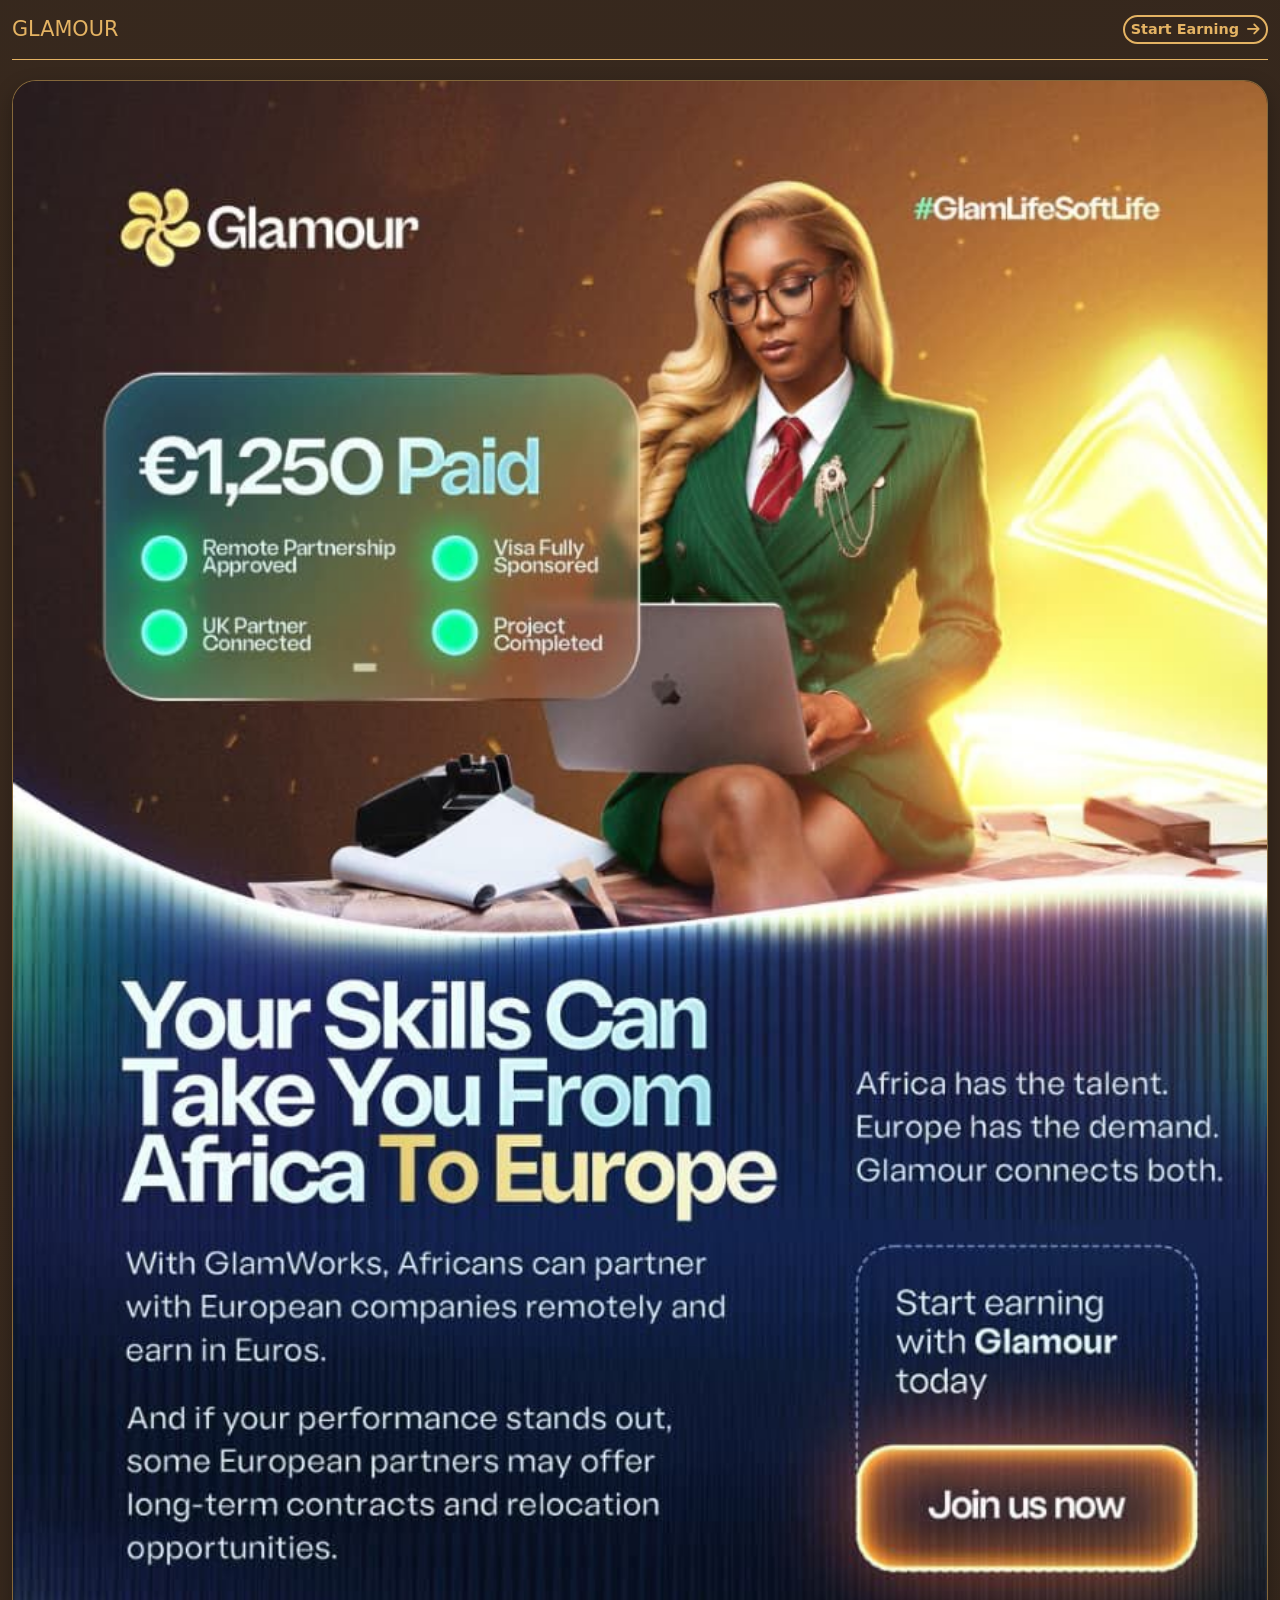
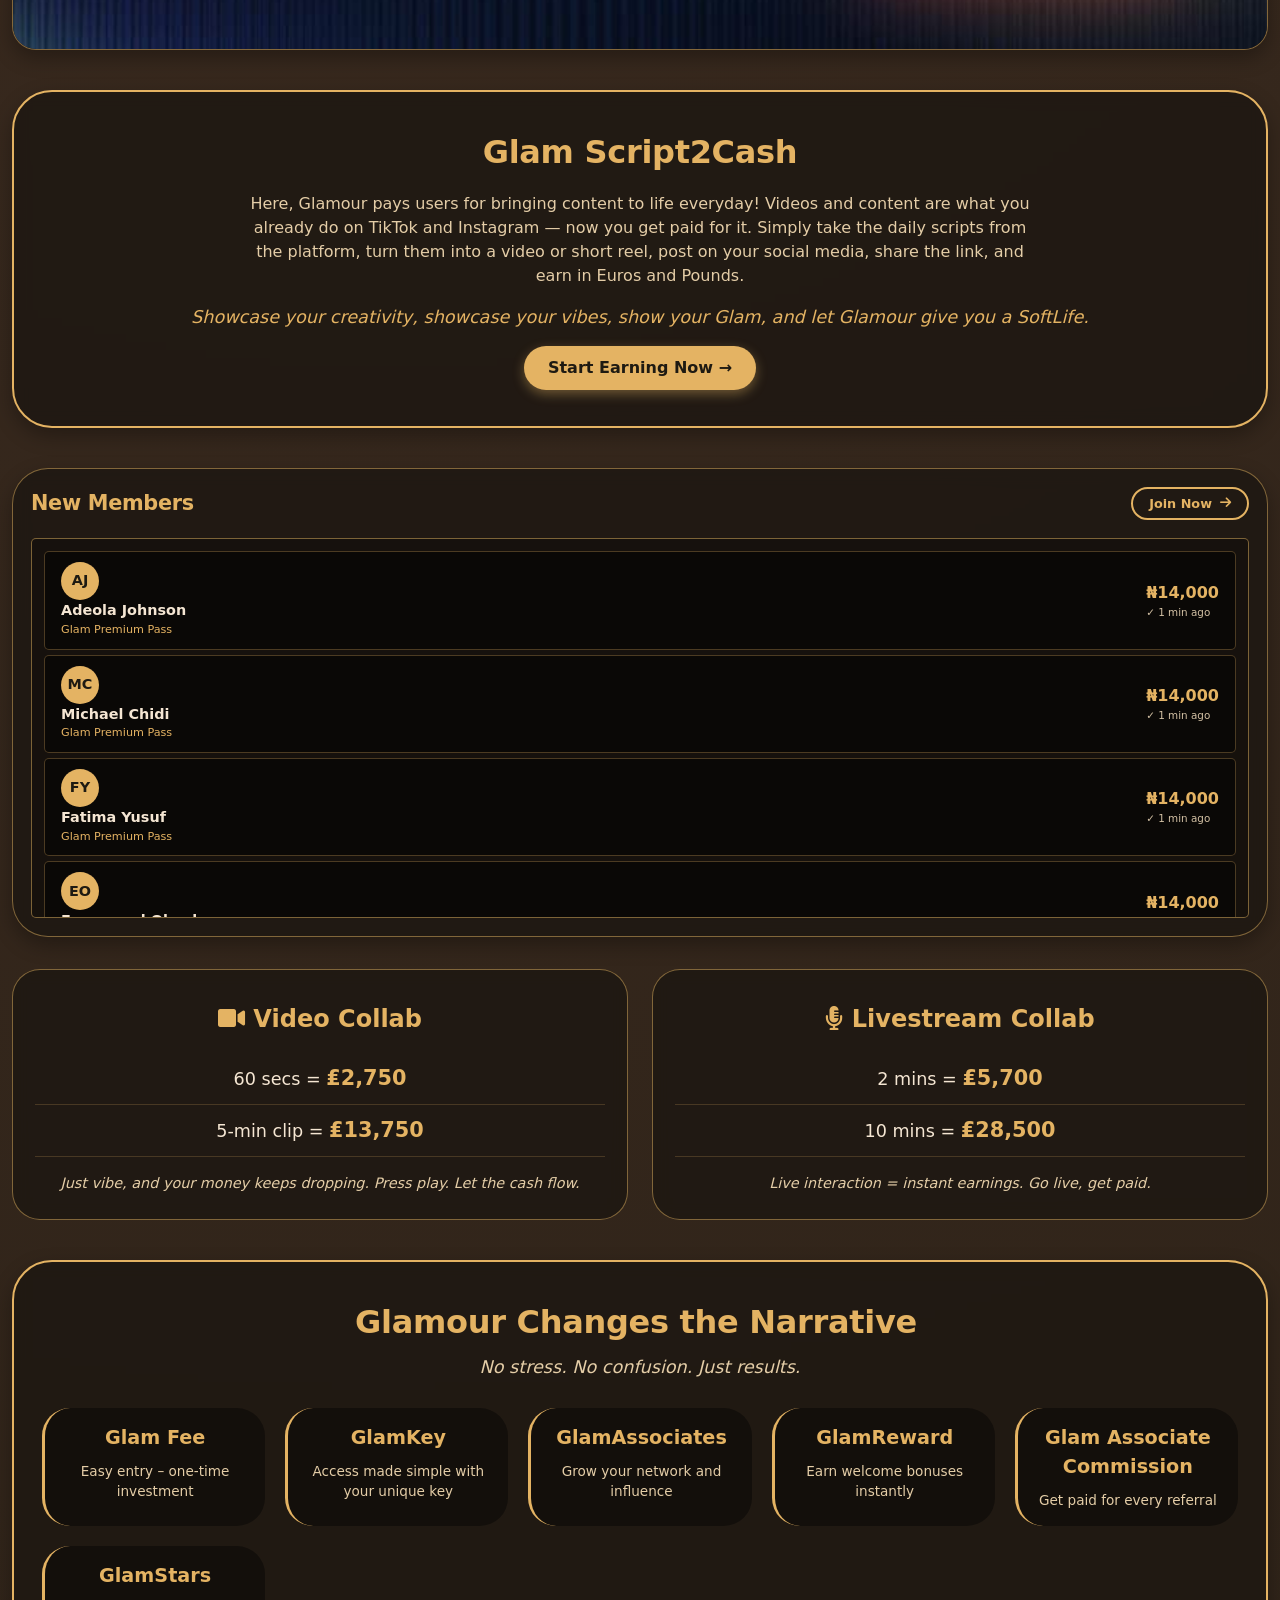
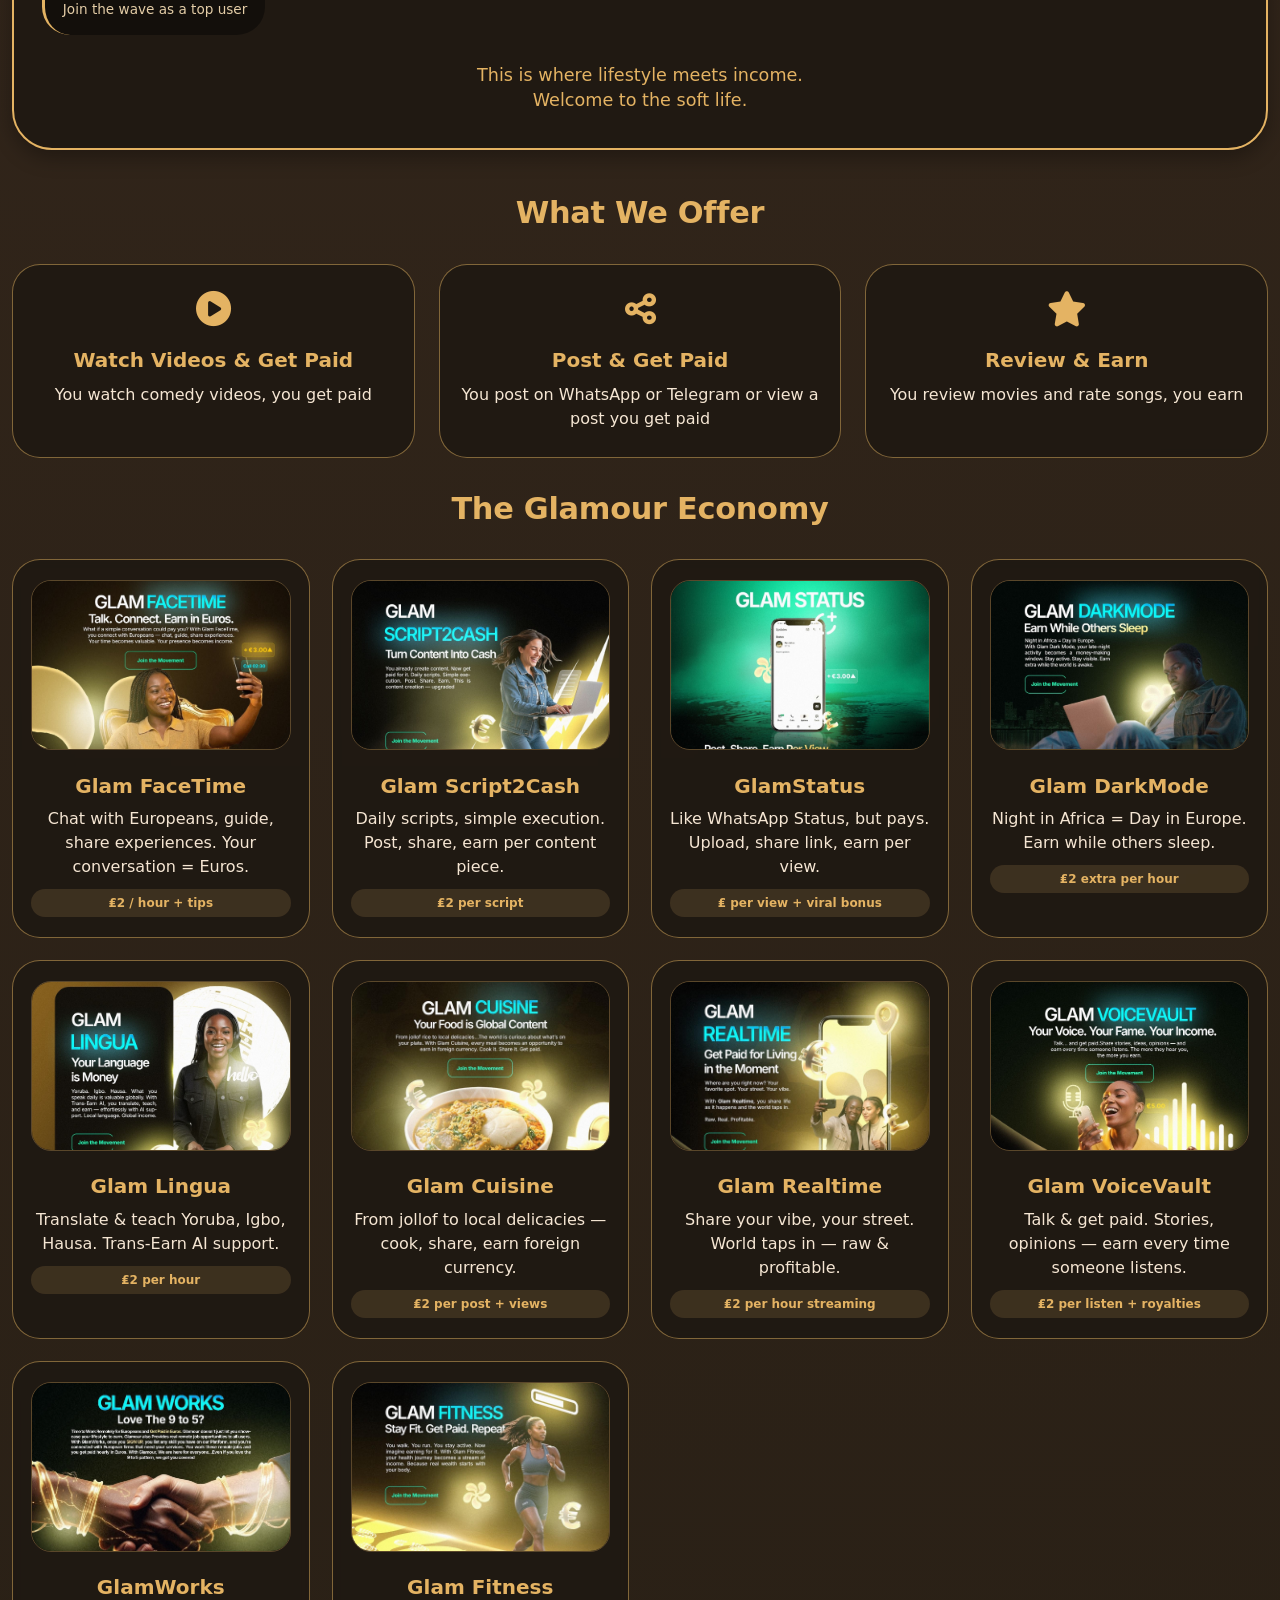
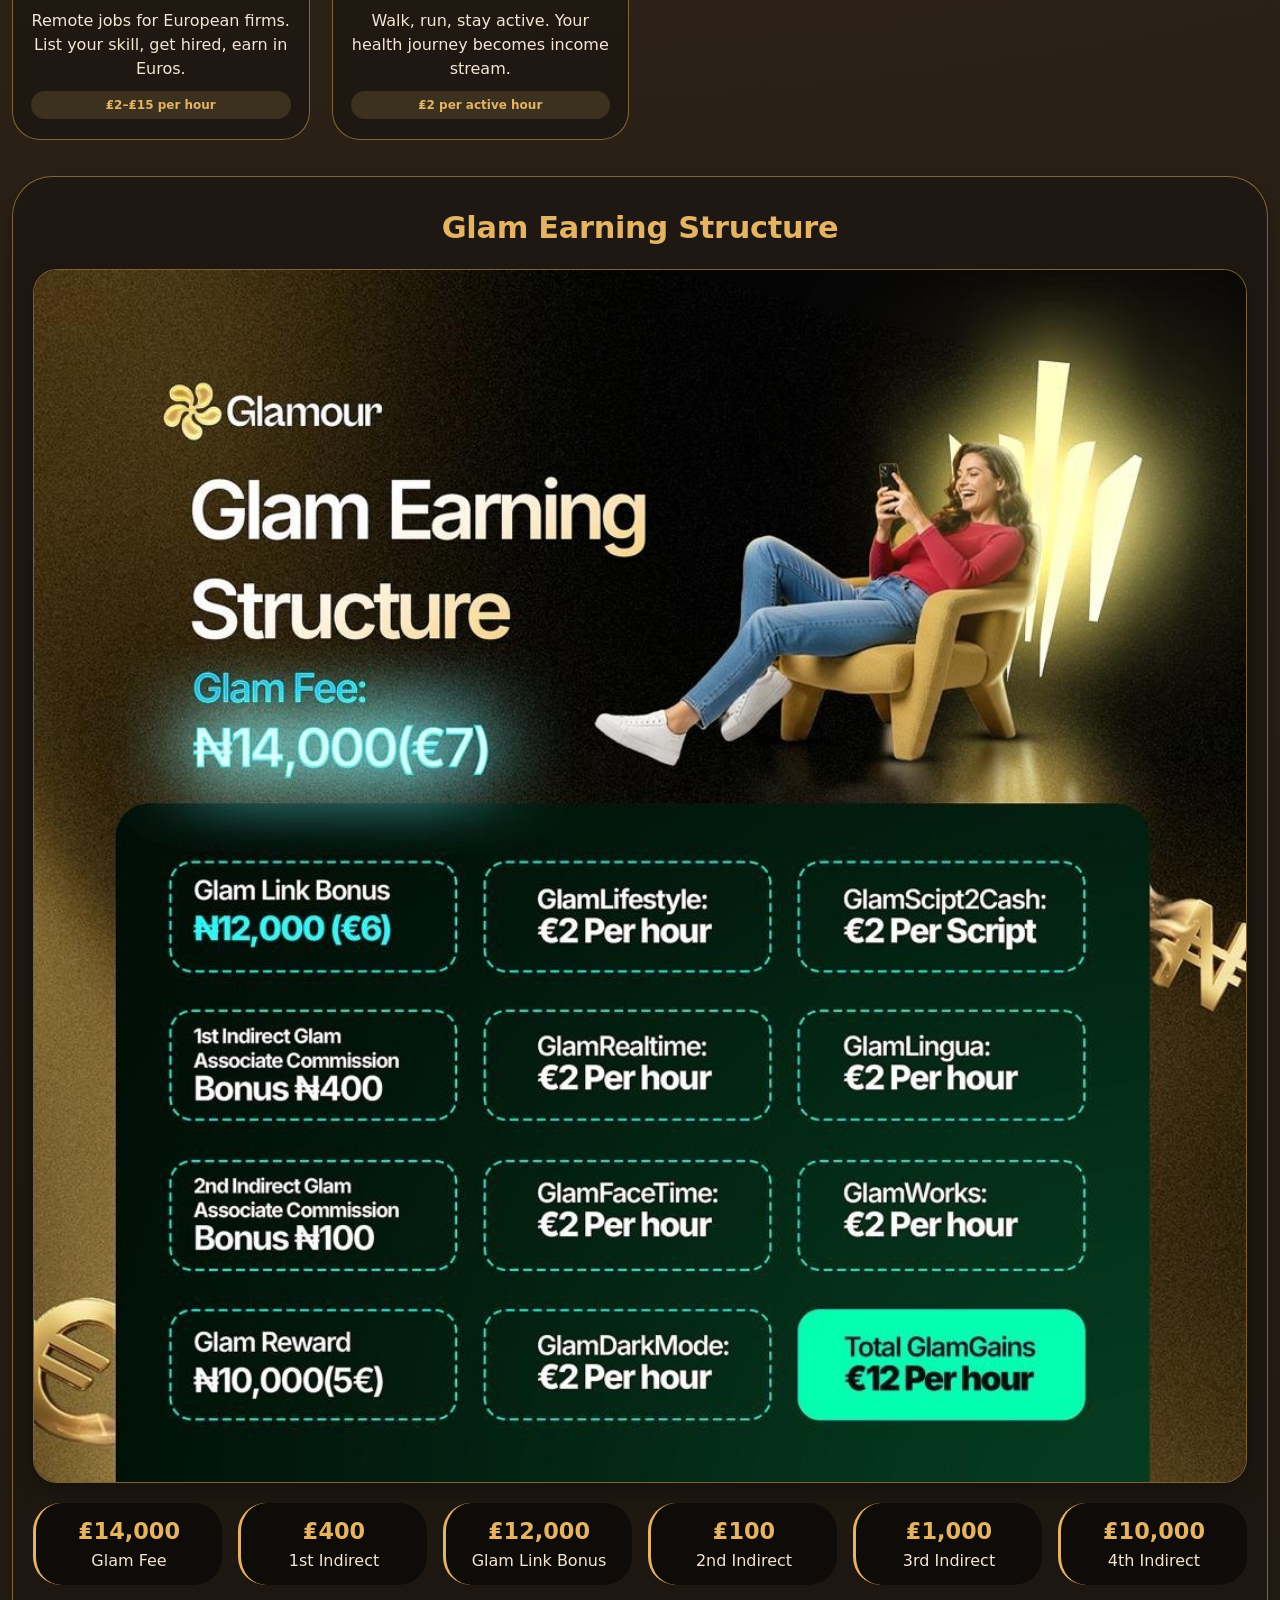
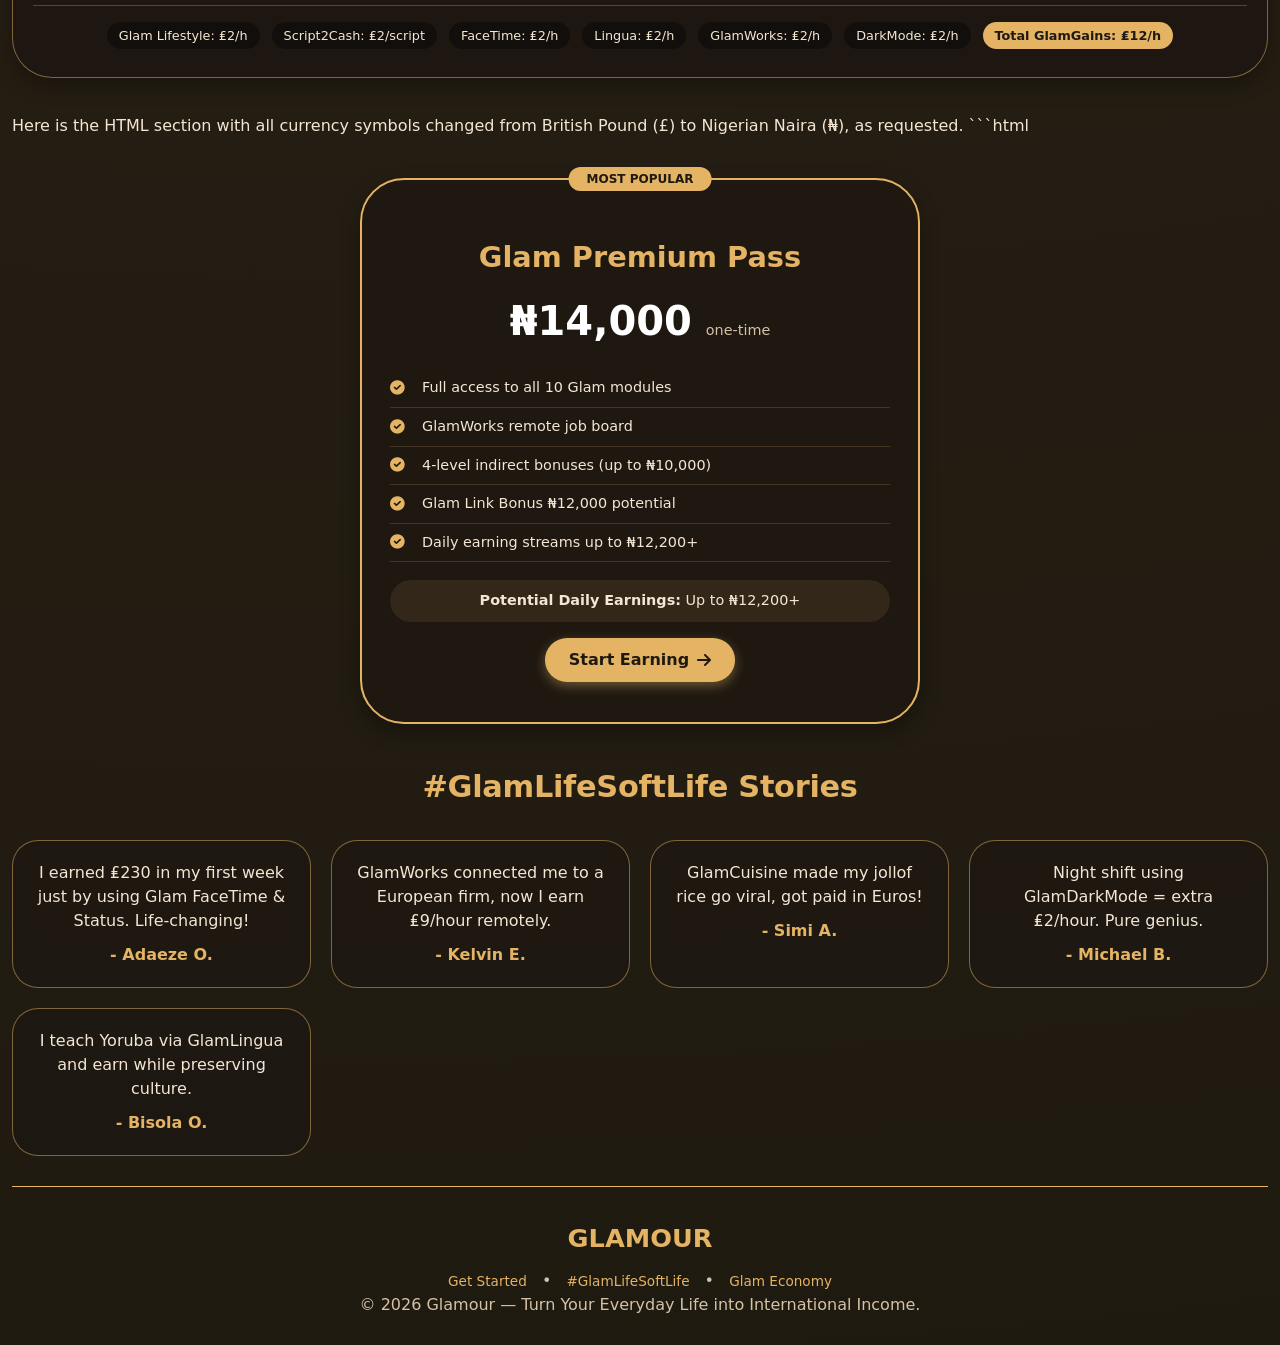
<file: index.html>
<!DOCTYPE html>
<html lang="en">

<head>
    <meta charset="UTF-8">
    <meta name="viewport" content="width=device-width, initial-scale=1.0, viewport-fit=cover">
    <title>Glamour • Turn Your Life into Global Income</title>
    <link rel="stylesheet" href="https://cdnjs.cloudflare.com/ajax/libs/font-awesome/6.0.0-beta3/css/all.min.css">
    <link rel="stylesheet" href="style.css">
    <link rel="shortcut icon" href="logo.jpeg" type="image/x-icon">
</head>

<body>

    <div class="container">
        <!-- ========== NAVBAR ========== -->
        <nav>
            <div class="nav-logo">GLAMOUR</div>
            <a href="form.html" class="nav-btn">Start Earning <i class="fas fa-arrow-right"></i></a>
        </nav>

        <!-- ========== MAIN VISUAL ========== -->
        <div class="image-container fade-in">
            <img src="photo_5857239750341758421_y.jpg" alt="Welcome to Glamour Economy">
        </div>

        <!-- ========== SCRIPT2CASH HIGHLIGHT ========== -->
        <section class="script-spotlight fade-in">
            <div class="spotlight-card">
                <h2>Glam Script2Cash</h2>
                <p class="spotlight-desc">
                    Here, Glamour pays users for bringing content to life everyday! Videos and content are what you
                    already do on TikTok and Instagram — now you get paid for it.
                    Simply take the daily scripts from the platform, turn them into a video or short reel, post on your
                    social media, share the link, and earn in Euros and Pounds.
                </p>
                <p class="spotlight-tagline">Showcase your creativity, showcase your vibes, show your Glam, and let
                    Glamour give you a SoftLife.</p>
                <a href="form.html" class="btn btn-gold">Start Earning Now →</a>
            </div>
        </section>

        <!-- ========== LIVE REGISTRATIONS (SCROLLING) ========== -->
        <section class="registrations-section fade-in">
            <div class="registrations-header">
                <h2>New Members</h2>
                <a href="form.html" class="nav-btn small">Join Now <i class="fas fa-arrow-right"></i></a>
            </div>
            <div class="registrations-container">
                <div class="marquee-wrapper">
                    <div id="registrationNotification" class="registration-marquee"></div>
                </div>
            </div>
        </section>

        <!-- ========== COLLAB SECTIONS ========== -->
        <section class="collab-section fade-in">
            <div class="collab-grid">
                <div class="collab-card">
                    <h3><i class="fas fa-video"></i> Video Collab</h3>
                    <div class="collab-item">60 secs = <span>₤2,750</span></div>
                    <div class="collab-item">5-min clip = <span>₤13,750</span></div>
                    <div class="collab-tagline">Just vibe, and your money keeps dropping. Press play. Let the cash flow.
                    </div>
                </div>
                <div class="collab-card">
                    <h3><i class="fas fa-microphone-alt"></i> Livestream Collab</h3>
                    <div class="collab-item">2 mins = <span>₤5,700</span></div>
                    <div class="collab-item">10 mins = <span>₤28,500</span></div>
                    <div class="collab-tagline">Live interaction = instant earnings. Go live, get paid.</div>
                </div>
            </div>
        </section>

        <!-- ========== NARRATIVE SECTION ========== -->
        <section class="narrative-section fade-in">
            <div class="narrative-card">
                <h2>Glamour Changes the Narrative <i class="fas fa-sparkle"></i></h2>
                <p class="narrative-sub">No stress. No confusion. Just results.</p>
                <div class="narrative-grid">
                    <div class="narrative-item"><span>Glam Fee</span>
                        <p>Easy entry – one-time investment</p>
                    </div>
                    <div class="narrative-item"><span>GlamKey</span>
                        <p>Access made simple with your unique key</p>
                    </div>
                    <div class="narrative-item"><span>GlamAssociates</span>
                        <p>Grow your network and influence</p>
                    </div>
                    <div class="narrative-item"><span>GlamReward</span>
                        <p>Earn welcome bonuses instantly</p>
                    </div>
                    <div class="narrative-item"><span>Glam Associate Commission</span>
                        <p>Get paid for every referral</p>
                    </div>
                    <div class="narrative-item"><span>GlamStars</span>
                        <p>Join the wave as a top user</p>
                    </div>
                </div>
                <p class="narrative-tagline">This is where lifestyle meets income.<br>Welcome to the soft life.</p>
            </div>
        </section>

        <!-- ========== WHAT WE OFFER ========== -->
        <section class="fade-in">
            <h2 class="section-title">What We Offer</h2>
            <div class="offer-grid">
                <div class="offer-card">
                    <i class="fas fa-play-circle"></i>
                    <h3>Watch Videos & Get Paid</h3>
                    <p>You watch comedy videos, you get paid</p>
                </div>
                <div class="offer-card">
                    <i class="fas fa-share-alt"></i>
                    <h3>Post & Get Paid</h3>
                    <p>You post on WhatsApp or Telegram or view a post you get paid</p>
                </div>
                <div class="offer-card">
                    <i class="fas fa-star"></i>
                    <h3>Review & Earn</h3>
                    <p>You review movies and rate songs, you earn</p>
                </div>
            </div>
        </section>

        <!-- ========== THE GLAMOUR ECONOMY (10 CARDS) ========== -->
        <section class="fade-in">
            <h2 class="section-title">The Glamour Economy</h2>
            <div class="services-grid">
                <div class="glam-card"><img src="photo_5936030221012242859_y.jpg" alt="Glam FaceTime" class="card-img">
                    <h3>Glam FaceTime</h3>
                    <p>Chat with Europeans, guide, share experiences. Your conversation = Euros.</p>
                    <div class="earn-badge">₤2 / hour + tips</div>
                </div>
                <div class="glam-card"><img src="photo_5936030221012242858_y.jpg" alt="Script2Cash" class="card-img">
                    <h3>Glam Script2Cash</h3>
                    <p>Daily scripts, simple execution. Post, share, earn per content piece.</p>
                    <div class="earn-badge">₤2 per script</div>
                </div>
                <div class="glam-card"><img src="photo_5936030221012242869_y.jpg" alt="GlamStatus" class="card-img">
                    <h3>GlamStatus</h3>
                    <p>Like WhatsApp Status, but pays. Upload, share link, earn per view.</p>
                    <div class="earn-badge">₤ per view + viral bonus</div>
                </div>
                <div class="glam-card"><img src="photo_5936030221012242867_y.jpg" alt="Glam DarkMode" class="card-img">
                    <h3>Glam DarkMode</h3>
                    <p>Night in Africa = Day in Europe. Earn while others sleep.</p>
                    <div class="earn-badge">₤2 extra per hour</div>
                </div>
                <div class="glam-card"><img src="photo_5936030221012242866_y.jpg" alt="Glam Lingua" class="card-img">
                    <h3>Glam Lingua</h3>
                    <p>Translate & teach Yoruba, Igbo, Hausa. Trans-Earn AI support.</p>
                    <div class="earn-badge">₤2 per hour</div>
                </div>
                <div class="glam-card"><img src="photo_5936030221012242865_y.jpg" alt="Glam Cuisine" class="card-img">
                    <h3>Glam Cuisine</h3>
                    <p>From jollof to local delicacies — cook, share, earn foreign currency.</p>
                    <div class="earn-badge">₤2 per post + views</div>
                </div>
                <div class="glam-card"><img src="photo_5936030221012242864_y.jpg" alt="Glam Realtime" class="card-img">
                    <h3>Glam Realtime</h3>
                    <p>Share your vibe, your street. World taps in — raw & profitable.</p>
                    <div class="earn-badge">₤2 per hour streaming</div>
                </div>
                <div class="glam-card"><img src="photo_5936030221012242862_y.jpg" alt="Glam VoiceVault"
                        class="card-img">
                    <h3>Glam VoiceVault</h3>
                    <p>Talk & get paid. Stories, opinions — earn every time someone listens.</p>
                    <div class="earn-badge">₤2 per listen + royalties</div>
                </div>
                <div class="glam-card"><img src="photo_5936030221012242861_y.jpg" alt="GlamWorks" class="card-img">
                    <h3>GlamWorks</h3>
                    <p>Remote jobs for European firms. List your skill, get hired, earn in Euros.</p>
                    <div class="earn-badge">₤2–₤15 per hour</div>
                </div>
                <div class="glam-card"><img src="photo_5936030221012242860_y.jpg" alt="Glam Fitness" class="card-img">
                    <h3>Glam Fitness</h3>
                    <p>Walk, run, stay active. Your health journey becomes income stream.</p>
                    <div class="earn-badge">₤2 per active hour</div>
                </div>
            </div>
        </section>

        <!-- ========== EARNING STRUCTURE ========== -->
        <section class="earn-structure fade-in">
            <h2 class="section-title">Glam Earning Structure</h2>
            <div class="image-container small-margin">
                <img src="photo_5936030221012242868_y.jpg" alt="Glam Earning Structure">
            </div>
            <div class="structure-grid">
                <div class="bonus-box"><span>₤14,000</span> Glam Fee</div>
                <div class="bonus-box"><span>₤400</span> 1st Indirect</div>
                <div class="bonus-box"><span>₤12,000</span> Glam Link Bonus</div>
                <div class="bonus-box"><span>₤100</span> 2nd Indirect</div>
                <div class="bonus-box"><span>₤1,000</span> 3rd Indirect</div>
                <div class="bonus-box"><span>₤10,000</span> 4th Indirect</div>
            </div>
            <div class="hourly-rates">
                <span>Glam Lifestyle: ₤2/h</span> <span>Script2Cash: ₤2/script</span> <span>FaceTime: ₤2/h</span>
                <span>Lingua: ₤2/h</span> <span>GlamWorks: ₤2/h</span> <span>DarkMode: ₤2/h</span>
                <span class="total">Total GlamGains: ₤12/h</span>
            </div>
        </section>

        <!-- ========== PRICING SECTION ========== -->
        Here is the HTML section with all currency symbols changed from British Pound (£) to Nigerian Naira (₦), as
        requested.

        ```html
        <section class="pricing-section fade-in">
            <div class="pricing-card">
                <div class="pricing-badge">MOST POPULAR</div>
                <div class="pricing-name">Glam Premium Pass</div>
                <div class="pricing-price">₦14,000 <span>one‑time</span></div>
                <ul class="pricing-features">
                    <li><i class="fas fa-check-circle"></i> Full access to all 10 Glam modules</li>
                    <li><i class="fas fa-check-circle"></i> GlamWorks remote job board</li>
                    <li><i class="fas fa-check-circle"></i> 4‑level indirect bonuses (up to ₦10,000)</li>
                    <li><i class="fas fa-check-circle"></i> Glam Link Bonus ₦12,000 potential</li>
                    <li><i class="fas fa-check-circle"></i> Daily earning streams up to ₦12,200+</li>
                </ul>
                <div class="daily-earnings">
                    <strong>Potential Daily Earnings:</strong> Up to ₦12,200+
                </div>
                <a href="form.html" class="btn btn-gold">Start Earning <i class="fas fa-arrow-right"></i></a>
            </div>
        </section>
        <!-- ========== TESTIMONIALS ========== -->
        <section class="fade-in">
            <h2 class="section-title">#GlamLifeSoftLife Stories</h2>
            <div class="testimonials">
                <div class="testimonial">
                    <p>I earned ₤230 in my first week just by using Glam FaceTime & Status. Life‑changing!</p>
                    <p class="author">- Adaeze O.</p>
                </div>
                <div class="testimonial">
                    <p>GlamWorks connected me to a European firm, now I earn ₤9/hour remotely.</p>
                    <p class="author">- Kelvin E.</p>
                </div>
                <div class="testimonial">
                    <p>GlamCuisine made my jollof rice go viral, got paid in Euros!</p>
                    <p class="author">- Simi A.</p>
                </div>
                <div class="testimonial">
                    <p>Night shift using GlamDarkMode = extra ₤2/hour. Pure genius.</p>
                    <p class="author">- Michael B.</p>
                </div>
                <div class="testimonial">
                    <p>I teach Yoruba via GlamLingua and earn while preserving culture.</p>
                    <p class="author">- Bisola O.</p>
                </div>
            </div>
        </section>

        <!-- ========== FOOTER ========== -->
        <footer>
            <div class="footer-logo">GLAMOUR</div>
            <div class="footer-links">
                <a href="form.html">Get Started</a> • <a href="#">#GlamLifeSoftLife</a> • <a href="#">Glam Economy</a>
            </div>
            <p>&copy; 2026 Glamour — Turn Your Everyday Life into International Income.</p>
        </footer>
    </div>

    <script>
        // ========== LIVE REGISTRATIONS DATA ==========
        const registrations = [
            { name: "Adeola Johnson", plan: "Glam Premium Pass", time: "1 min ago" },
            { name: "Michael Chidi", plan: "Glam Premium Pass", time: "1 min ago" },
            { name: "Fatima Yusuf", plan: "Glam Premium Pass", time: "1 min ago" },
            { name: "Emmanuel Okonkwo", plan: "Glam Premium Pass", time: "1 min ago" },
            { name: "Precious Obi", plan: "Glam Premium Pass", time: "1 min ago" },
            { name: "Chiamaka Nwosu", plan: "Glam Premium Pass", time: "1 min ago" },
            { name: "Daniel Kofi", plan: "Glam Premium Pass", time: "1 min ago" },
            { name: "Zainab Bello", plan: "Glam Premium Pass", time: "1 min ago" },
            { name: "Victor Eze", plan: "Glam Premium Pass", time: "1 min ago" },
            { name: "Grace Uche", plan: "Glam Premium Pass", time: "1 min ago" },
            { name: "Tunde Bakare", plan: "Glam Premium Pass", time: "1 min ago" },
            { name: "Nancy Adebayo", plan: "Glam Premium Pass", time: "1 min ago" },
            { name: "Samuel Nduka", plan: "Glam Premium Pass", time: "1 min ago" },
            { name: "Rukayat Musa", plan: "Glam Premium Pass", time: "1 min ago" },
            { name: "Johnbull Peters", plan: "Glam Premium Pass", time: "1 min ago" },
            { name: "Lola Ajayi", plan: "Glam Premium Pass", time: "1 min ago" },
            { name: "Ibrahim Sule", plan: "Glam Premium Pass", time: "1 min ago" }
        ];

        function getInitials(name) {
            return name.split(' ').map(word => word[0]).join('').toUpperCase();
        }

        function createRegistrationItem(registration) {
            const initials = getInitials(registration.name);
            const div = document.createElement('div');
            div.className = 'registration-item';
            div.innerHTML = `
            <div class="registration-user">
                <div class="user-avatar">${initials}</div>
                <div class="user-details">
                    <div class="user-name">${registration.name}</div>
                    <div class="user-plan">${registration.plan}</div>
                </div>
            </div>
            <div class="registration-amount">
                <div class="amount-text">₦14,000</div>
                <div class="registration-time">✓ ${registration.time}</div>
            </div>
        `;
            return div;
        }

        function initMarquee() {
            const container = document.getElementById('registrationNotification');
            if (!container) return;
            container.innerHTML = '';
            registrations.forEach(reg => container.appendChild(createRegistrationItem(reg)));
            registrations.forEach(reg => container.appendChild(createRegistrationItem(reg)));
            container.classList.add('animate');
        }

        document.addEventListener('DOMContentLoaded', function () {
            initMarquee();

            const fadeElements = document.querySelectorAll('.fade-in');
            const fadeInOnScroll = function () {
                fadeElements.forEach(el => {
                    if (el.getBoundingClientRect().top < window.innerHeight - 100) {
                        el.classList.add('visible');
                    }
                });
            };
            fadeInOnScroll();
            window.addEventListener('scroll', fadeInOnScroll);
        });
    </script>

</body>

</html>
</file>
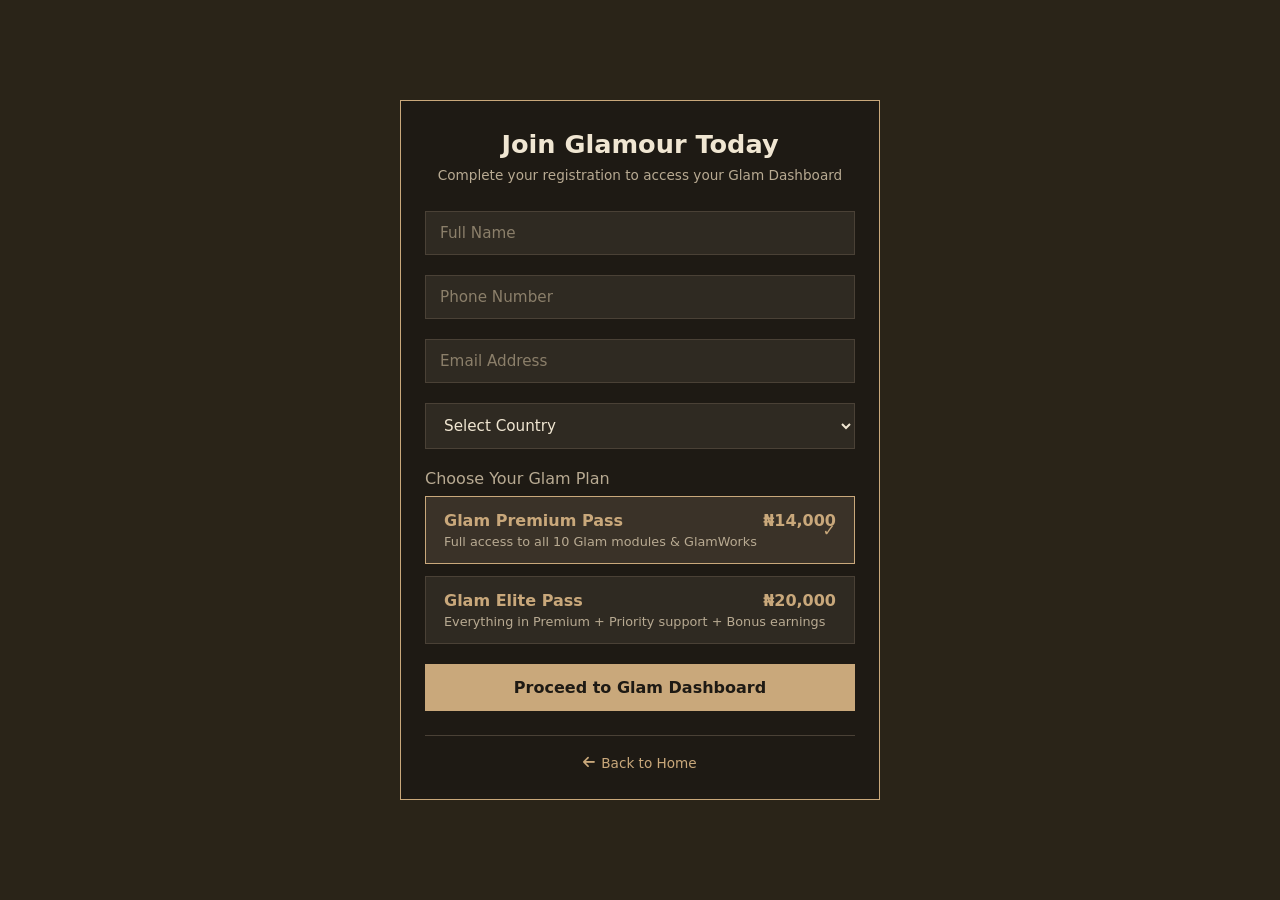
<file: dashbord.html>
<!DOCTYPE html>
<html lang="en">

<head>
    <meta charset="UTF-8" />
    <meta name="viewport" content="width=device-width, initial-scale=1.0" />
    <title>Glamour • Dashboard</title>
    <link rel="stylesheet" href="https://cdnjs.cloudflare.com/ajax/libs/font-awesome/6.4.0/css/all.min.css" />
    <link href="https://fonts.googleapis.com/css2?family=Poppins:wght@300;400;500;600;700;800;900&display=swap"
        rel="stylesheet" />
    <style>
        :root {
            --gold: rgb(228, 179, 99);
            --gold-light: rgb(245, 200, 120);
            --gold-soft: rgba(228, 179, 99, 0.15);
            --gold-border: rgba(228, 179, 99, 0.3);
            --bg-deep: #1a1410;
            --bg-card: rgba(0, 0, 0, 0.35);
            --text-dim: rgba(255, 255, 255, 0.55);
            --text-muted: rgba(255, 255, 255, 0.65);
            --text-soft: rgba(255, 255, 255, 0.8);
            --radius-lg: 22px;
            --radius-md: 18px;
            --radius-sm: 14px;
            --radius-btn: 30px;
            --shadow-gold: 0 8px 24px rgba(228, 179, 99, 0.25);
            --transition: 0.25s cubic-bezier(0.4, 0, 0.2, 1);
        }

        * {
            margin: 0;
            padding: 0;
            box-sizing: border-box;
        }

        body {
            background: var(--bg-deep);
            color: #fff;
            font-family: 'Poppins', 'Segoe UI', system-ui, sans-serif;
            min-height: 100vh;
            display: flex;
            flex-direction: column;
            -webkit-font-smoothing: antialiased;
            -moz-osx-font-smoothing: grayscale;
        }

        .dashboard-container {
            max-width: 800px;
            margin: 0 auto;
            width: 100%;
            min-height: 100vh;
            padding-bottom: 100px;
            position: relative;
        }

        /* ── Top Bar ── */
        .top-bar {
            padding: 22px 20px 12px;
            display: flex;
            justify-content: space-between;
            align-items: center;
        }

        .top-bar .greeting {
            font-size: 1.35rem;
            font-weight: 700;
            color: var(--gold);
            letter-spacing: -0.2px;
        }

        .top-bar .sub {
            font-size: 0.78rem;
            color: var(--text-dim);
            margin-top: 2px;
            font-weight: 400;
        }

        .avatar {
            width: 46px;
            height: 46px;
            background: linear-gradient(135deg, var(--gold), rgb(200, 155, 80));
            color: #1a1410;
            font-weight: 700;
            font-size: 1.05rem;
            display: flex;
            align-items: center;
            justify-content: center;
            border-radius: 50%;
            box-shadow: var(--shadow-gold);
            flex-shrink: 0;
            letter-spacing: 0.5px;
            user-select: none;
        }

        /* ── Plan Card ── */
        .plan-card {
            margin: 8px 20px 20px;
            background: linear-gradient(145deg, rgba(228, 179, 99, 0.1), rgba(0, 0, 0, 0.55));
            border: 1px solid var(--gold-border);
            border-radius: var(--radius-lg);
            padding: 22px 22px 24px;
            position: relative;
            overflow: hidden;
        }

        .plan-card::after {
            content: '';
            position: absolute;
            top: -40px;
            right: -40px;
            width: 130px;
            height: 130px;
            background: radial-gradient(circle, rgba(228, 179, 99, 0.12), transparent 70%);
            border-radius: 50%;
            pointer-events: none;
        }

        .plan-card .plan-row {
            display: flex;
            justify-content: space-between;
            align-items: flex-start;
            position: relative;
            z-index: 1;
        }

        .plan-card .plan-label {
            font-size: 0.7rem;
            text-transform: uppercase;
            letter-spacing: 1.8px;
            color: rgba(255, 255, 255, 0.45);
            margin-bottom: 5px;
            font-weight: 500;
        }

        .plan-card .plan-badge {
            display: inline-block;
            background: var(--gold-soft);
            border: 1px solid rgba(228, 179, 99, 0.4);
            border-radius: 20px;
            padding: 4px 14px;
            font-size: 0.7rem;
            font-weight: 600;
            color: var(--gold);
            margin-bottom: 8px;
            letter-spacing: 0.3px;
        }

        .plan-card .plan-price {
            font-size: 2.5rem;
            font-weight: 800;
            color: var(--gold);
            line-height: 1;
            margin-bottom: 6px;
            letter-spacing: -0.5px;
        }

        .plan-card .plan-note {
            font-size: 0.76rem;
            color: var(--text-muted);
            margin-bottom: 14px;
            line-height: 1.4;
        }

        /* ── Buttons container ── */
        .plan-buttons {
            display: flex;
            gap: 10px;
            margin-top: 12px;
            position: relative;
            z-index: 1;
        }

        .plan-btn {
            flex: 1;
            background: var(--gold);
            color: #1a1410;
            border: none;
            padding: 14px 10px;
            font-weight: 700;
            font-size: 0.9rem;
            border-radius: var(--radius-btn);
            cursor: pointer;
            transition: var(--transition);
            display: flex;
            align-items: center;
            justify-content: center;
            gap: 7px;
            white-space: nowrap;
            font-family: 'Poppins', 'Segoe UI', system-ui, sans-serif;
            letter-spacing: 0.3px;
        }

        .plan-btn i {
            font-size: 0.85rem;
            flex-shrink: 0;
        }

        .plan-btn:hover {
            background: var(--gold-light);
            transform: translateY(-2px);
            box-shadow: 0 10px 28px rgba(228, 179, 99, 0.35);
        }

        .add-fund-btn {
            background: transparent;
            border: 1.5px solid var(--gold);
            color: var(--gold);
        }

        .add-fund-btn:hover {
            background: var(--gold);
            color: #1a1410;
        }

        /* ── Stats Row ── */
        .stats-row {
            display: grid;
            grid-template-columns: repeat(3, 1fr);
            gap: 10px;
            margin: 0 20px 24px;
            user-select: none;
        }

        .stat-chip {
            background: var(--bg-card);
            border: 1px solid rgba(228, 179, 99, 0.12);
            border-radius: var(--radius-sm);
            padding: 15px 8px;
            text-align: center;
            transition: var(--transition);
            cursor: pointer;
        }

        .stat-chip:hover {
            border-color: rgba(228, 179, 99, 0.35);
            background: rgba(0, 0, 0, 0.5);
        }

        .stat-chip .stat-icon {
            font-size: 1.15rem;
            color: var(--gold);
            margin-bottom: 7px;
        }

        .stat-chip .stat-value {
            font-weight: 700;
            font-size: 1.05rem;
            color: #fff;
            letter-spacing: 0.2px;
        }

        .stat-chip .stat-label {
            font-size: 0.62rem;
            color: var(--text-dim);
            text-transform: uppercase;
            letter-spacing: 0.6px;
            margin-top: 3px;
            font-weight: 500;
            white-space: nowrap;
            overflow: hidden;
            text-overflow: ellipsis;
        }

        /* ── Section Title ── */
        .section-header {
            display: flex;
            justify-content: space-between;
            align-items: center;
            padding: 0 20px;
            margin-bottom: 14px;
            cursor: pointer;
        }

        .section-header h3 {
            font-size: 1rem;
            font-weight: 700;
            color: #fff;
            letter-spacing: 0.2px;
            user-select: none;
        }

        .section-header .more {
            font-size: 0.76rem;
            color: var(--gold);
            cursor: pointer;
            font-weight: 600;
            transition: var(--transition);
        }

        .section-header .more:hover {
            color: var(--gold-light);
            text-decoration: underline;
            text-underline-offset: 4px;
        }

        /* ── Quick Links Grid ── */
        .quick-links-grid {
            display: grid;
            grid-template-columns: repeat(4, 1fr);
            gap: 10px;
            margin: 0 20px 24px;
        }

        .quick-link-item {
            background: var(--bg-card);
            border: 1px solid rgba(228, 179, 99, 0.1);
            border-radius: var(--radius-md);
            padding: 15px 6px 13px;
            text-align: center;
            cursor: pointer;
            transition: var(--transition);
            display: flex;
            flex-direction: column;
            align-items: center;
            justify-content: center;
            gap: 7px;
            min-height: 72px;
        }

        .quick-link-item:hover {
            background: rgba(228, 179, 99, 0.07);
            border-color: rgba(228, 179, 99, 0.4);
            transform: translateY(-2px);
            box-shadow: 0 6px 20px rgba(0, 0, 0, 0.3);
        }

        .quick-link-item .link-icon {
            font-size: 1.25rem;
            color: var(--gold);
            flex-shrink: 0;
            line-height: 1;
        }

        .quick-link-item span {
            font-size: 0.66rem;
            color: var(--text-soft);
            font-weight: 500;
            line-height: 1.25;
            display: block;
            word-break: break-word;
            overflow-wrap: break-word;
            hyphens: auto;
            max-width: 100%;
            text-align: center;
        }

        /* ── Stream Banner ── */
        .stream-banner {
            margin: 0 20px 24px;
            background: linear-gradient(135deg, rgba(228, 179, 99, 0.08), rgba(0, 0, 0, 0.6));
            border: 1px solid rgba(228, 179, 99, 0.2);
            border-radius: 20px;
            padding: 20px 20px 18px;
            cursor: pointer;
            transition: var(--transition);
        }

        .stream-banner:hover {
            border-color: rgba(228, 179, 99, 0.4);
        }

        .stream-banner .boost-tag {
            display: inline-block;
            background: var(--gold);
            color: #1a1410;
            font-size: 0.65rem;
            font-weight: 800;
            padding: 5px 13px;
            border-radius: 14px;
            margin-bottom: 10px;
            text-transform: uppercase;
            letter-spacing: 0.6px;
            user-select: none;
        }

        .stream-banner h4 {
            font-size: 1.05rem;
            font-weight: 700;
            color: #fff;
            margin-bottom: 5px;
            letter-spacing: 0.2px;
            user-select: none;
        }

        .stream-banner p {
            font-size: 0.76rem;
            color: var(--text-muted);
            margin-bottom: 15px;
            line-height: 1.5;
            user-select: none;
        }

        .stream-banner .join-btn {
            width: 100%;
            background: transparent;
            border: 1.5px solid var(--gold);
            color: var(--gold);
            padding: 12px;
            font-weight: 700;
            font-size: 0.85rem;
            border-radius: var(--radius-btn);
            cursor: pointer;
            transition: var(--transition);
            font-family: 'Poppins', 'Segoe UI', system-ui, sans-serif;
            letter-spacing: 0.3px;
        }

        .stream-banner .join-btn:hover {
            background: var(--gold);
            color: #1a1410;
            box-shadow: var(--shadow-gold);
        }

        /* ── Bottom Nav ── */
        .bottom-nav {
            position: fixed;
            bottom: 0;
            left: 50%;
            transform: translateX(-50%);
            width: 100%;
            max-width: 800px;
            display: grid;
            grid-template-columns: repeat(4, 1fr);
            background: rgba(18, 11, 6, 0.92);
            backdrop-filter: blur(22px);
            -webkit-backdrop-filter: blur(22px);
            border-top: 1px solid rgba(228, 179, 99, 0.22);
            z-index: 1000;
            padding: 8px 0 10px;
            gap: 2px;
        }

        .nav-item {
            background: none;
            border: none;
            color: var(--text-dim);
            padding: 6px 2px 4px;
            font-size: 0.64rem;
            cursor: pointer;
            display: flex;
            flex-direction: column;
            align-items: center;
            justify-content: center;
            gap: 5px;
            transition: var(--transition);
            font-weight: 500;
            font-family: 'Poppins', 'Segoe UI', system-ui, sans-serif;
            letter-spacing: 0.2px;
            min-height: 52px;
            text-align: center;
            position: relative;
        }

        .nav-item i {
            font-size: 1.15rem;
            flex-shrink: 0;
            line-height: 1;
        }

        .nav-item span {
            display: block;
            line-height: 1.25;
            white-space: nowrap;
            overflow: hidden;
            text-overflow: ellipsis;
            max-width: 100%;
            font-size: 0.63rem;
        }

        .nav-item.active {
            color: var(--gold);
        }

        .nav-item .nav-dot {
            width: 5px;
            height: 5px;
            background: var(--gold);
            border-radius: 50%;
            opacity: 0;
            transition: opacity 0.2s;
            position: absolute;
            bottom: 0;
            left: 50%;
            transform: translateX(-50%);
        }

        .nav-item.active .nav-dot {
            opacity: 1;
        }

        .nav-item:hover {
            color: rgba(255, 255, 255, 0.85);
        }

        .nav-item.active:hover {
            color: var(--gold);
        }

        /* ── Responsive ── */
        @media (max-width: 600px) {
            .plan-card {
                padding: 17px 18px 20px;
            }

            .plan-card .plan-price {
                font-size: 2.1rem;
            }

            .plan-btn {
                font-size: 0.78rem;
                padding: 12px 8px;
                gap: 5px;
                border-radius: 26px;
            }

            .plan-btn i {
                font-size: 0.78rem;
            }

            .quick-links-grid {
                grid-template-columns: repeat(4, 1fr);
                gap: 7px;
            }

            .quick-link-item {
                padding: 12px 3px 11px;
                border-radius: var(--radius-sm);
                gap: 5px;
                min-height: 62px;
            }

            .quick-link-item .link-icon {
                font-size: 1.1rem;
            }

            .quick-link-item span {
                font-size: 0.6rem;
                line-height: 1.2;
            }

            .stats-row {
                gap: 7px;
            }

            .stat-chip {
                padding: 12px 5px;
                border-radius: 12px;
            }

            .stat-chip .stat-value {
                font-size: 0.9rem;
            }

            .stat-chip .stat-label {
                font-size: 0.58rem;
            }

            .top-bar {
                padding: 16px 16px 8px;
            }

            .top-bar .greeting {
                font-size: 1.2rem;
            }

            .plan-card,
            .quick-links-grid,
            .stream-banner,
            .stats-row,
            .section-header {
                margin-left: 14px;
                margin-right: 14px;
            }

            .section-header {
                padding: 0 14px;
            }

            .stream-banner .join-btn {
                font-size: 0.76rem;
                padding: 10px;
            }

            .bottom-nav {
                padding: 6px 0 8px;
                gap: 0;
            }

            .nav-item {
                padding: 4px 1px 3px;
                gap: 4px;
                min-height: 46px;
            }

            .nav-item i {
                font-size: 1.05rem;
            }

            .nav-item span {
                font-size: 0.58rem;
            }
        }

        @media (max-width: 380px) {
            .quick-links-grid {
                grid-template-columns: repeat(3, 1fr);
                gap: 6px;
            }

            .quick-link-item {
                padding: 11px 2px 10px;
                min-height: 56px;
                gap: 4px;
                border-radius: 12px;
            }

            .quick-link-item .link-icon {
                font-size: 1rem;
            }

            .quick-link-item span {
                font-size: 0.56rem;
                line-height: 1.2;
            }

            .stats-row {
                grid-template-columns: repeat(3, 1fr);
                gap: 5px;
            }

            .stat-chip {
                padding: 10px 4px;
            }

            .stat-chip .stat-value {
                font-size: 0.82rem;
            }

            .stat-chip .stat-label {
                font-size: 0.55rem;
            }

            .plan-btn {
                font-size: 0.7rem;
                padding: 10px 6px;
                gap: 3px;
                border-radius: 22px;
            }

            .plan-btn i {
                font-size: 0.7rem;
            }

            .bottom-nav {
                padding: 5px 0 6px;
            }

            .nav-item {
                padding: 3px 0px 2px;
                gap: 3px;
                min-height: 42px;
            }

            .nav-item i {
                font-size: 0.95rem;
            }

            .nav-item span {
                font-size: 0.53rem;
                letter-spacing: 0px;
            }

            .nav-item .nav-dot {
                width: 4px;
                height: 4px;
                bottom: -1px;
            }
        }
    </style>
</head>

<body>
    <div class="dashboard-container">
        <!-- Top Bar -->
        <div class="top-bar">
            <div>
                <div class="greeting" id="welcomeName">hi!</div>
                <div class="sub" id="userEmail">User</div>
            </div>
            <div class="avatar" id="userAvatar">👤</div>
        </div>

        <!-- Plan Card -->
        <div class="plan-card">
            <div class="plan-row">
                <div>
                    <div class="plan-label">Your Plan</div>
                    <div class="plan-badge" id="planBadge">Glam Premium Pass</div>
                    <div class="plan-price" id="earningsAmount">₦14,000</div>
                    <div class="plan-note" id="balanceNote">Activate to start earning in Naira</div>
                </div>
            </div>
            <!-- Two buttons with icons -->
            <div class="plan-buttons">
                <button class="plan-btn" id="withdrawBtn">
                    <i class="fas fa-wallet"></i> Request Withdrawal
                </button>
                <button class="plan-btn add-fund-btn" id="addFundBtn">
                    <i class="fas fa-plus-circle"></i> Add Fund
                </button>
            </div>
        </div>

        <!-- Stats Row (now Access Loan, Claim Bonus, Join VIP Group) -->
        <div class="stats-row">
            <div class="stat-chip" data-label="Access Loan">
                <div class="stat-icon"><i class="fas fa-hand-holding-usd"></i></div>
                <div class="stat-value">Apply</div>
                <div class="stat-label">Access Loan</div>
            </div>
            <div class="stat-chip" data-label="Claim Bonus">
                <div class="stat-icon"><i class="fas fa-gift"></i></div>
                <div class="stat-value">Get</div>
                <div class="stat-label">Claim Bonus</div>
            </div>
            <div class="stat-chip" data-label="Join VIP Group">
                <div class="stat-icon"><i class="fas fa-crown"></i></div>
                <div class="stat-value">Join</div>
                <div class="stat-label">VIP Group</div>
            </div>
        </div>

        <!-- Quick Links -->
        <div class="section-header">
            <h3>Quick Links</h3>
            <span class="more" id="moreLink">More →</span>
        </div>
        <div class="quick-links-grid">
            <div class="quick-link-item" data-label="Upload">
                <div class="link-icon"><i class="fas fa-cloud-upload-alt"></i></div>
                <span>Upload</span>
            </div>
            <div class="quick-link-item" data-label="Scripts">
                <div class="link-icon"><i class="fas fa-file-download"></i></div>
                <span>Scripts</span>
            </div>
            <div class="quick-link-item" data-label="Livestreams">
                <div class="link-icon"><i class="fas fa-video"></i></div>
                <span>Livestreams</span>
            </div>
            <div class="quick-link-item" data-label="Watch & Earn">
                <div class="link-icon"><i class="fas fa-eye"></i></div>
                <span>Watch & Earn</span>
            </div>
            <div class="quick-link-item" data-label="Loot Box">
                <div class="link-icon"><i class="fas fa-cube"></i></div>
                <span>Loot Box</span>
            </div>
            <div class="quick-link-item" data-label="Telegram">
                <div class="link-icon"><i class="fab fa-telegram"></i></div>
                <span>Telegram</span>
            </div>
            <div class="quick-link-item" data-label="Analytics">
                <div class="link-icon"><i class="fas fa-chart-bar"></i></div>
                <span>Analytics</span>
            </div>
            <div class="quick-link-item" data-label="Academy">
                <div class="link-icon"><i class="fas fa-graduation-cap"></i></div>
                <span>Academy</span>
            </div>
        </div>

        <!-- Stream Banner -->
        <div class="stream-banner">
            <div class="boost-tag" id="boostBadge">x10 BOOST</div>
            <h4>Join. Stream. Earn.</h4>
            <p id="streamMessage">Join Livestreams on TikTok for x10 boost — paid in ₦</p>
            <button class="join-btn" id="joinStreamBtn">Join Glam Stream</button>
        </div>
    </div>

    <!-- Bottom Nav -->
    <div class="bottom-nav">
        <button class="nav-item active" data-nav="activate">
            <i class="fas fa-bolt"></i><span>Activate</span>
            <div class="nav-dot"></div>
        </button>
        <button class="nav-item" data-nav="loan">
            <i class="fas fa-chart-line"></i><span>Access Loan</span>
            <div class="nav-dot"></div>
        </button>
        <button class="nav-item" data-nav="withdraw">
            <i class="fas fa-wallet"></i><span>Withdraw</span>
            <div class="nav-dot"></div>
        </button>
        <button class="nav-item" data-nav="profile">
            <i class="fas fa-user"></i><span>Profile</span>
            <div class="nav-dot"></div>
        </button>
    </div>

    <script>
        document.addEventListener('DOMContentLoaded', function () {
            // ─── Load user data ───────────────────────────
            const userData = JSON.parse(localStorage.getItem('glamourUserData'));
            if (!userData) {
                alert('Please complete registration first');
                window.location.href = 'form.html';
                return;
            }

            const firstName = userData.fullName.split(' ')[0];
            document.getElementById('welcomeName').textContent = `Hi, ${firstName}`;
            document.getElementById('userEmail').textContent = userData.email;
            const initials = userData.fullName.split(' ').map(n => n[0]).join('').toUpperCase().slice(0, 2);
            document.getElementById('userAvatar').innerHTML = initials || '<i class="fas fa-user"></i>';

            const planPrice = parseInt(userData.planPrice) || 14000;
            const isPlus = planPrice === 20000;

            document.getElementById('earningsAmount').textContent = isPlus ? '₦20,000' : '₦14,000';
            document.getElementById('planBadge').textContent = isPlus ? 'Glam Premium Plus' : 'Glam Premium Pass';
            document.getElementById('balanceNote').textContent = isPlus ?
                'VIP perks • Higher limits • Priority support' :
                'Activate to start earning up to ₦12,200+ daily';
            document.getElementById('boostBadge').textContent = isPlus ? 'x15 BOOST' : 'x10 BOOST';
            document.getElementById('streamMessage').textContent = isPlus ?
                'Join Livestreams on TikTok for x15 boost — exclusive VIP benefit' :
                'Join Livestreams on TikTok for x10 boost — paid in ₦';

            // ✅ Nomba payment links – exactly as you requested
            const PAYMENT_LINKS = {
                14000: 'https://pay.nomba.com/pay/1372558690',
                20000: 'https://pay.nomba.com/pay/3005570419'
            };

            function goToPaymentLink(e) {
                if (e) {
                    e.preventDefault();
                    e.stopPropagation();
                }
                window.location.href = PAYMENT_LINKS[planPrice] || PAYMENT_LINKS[14000];
            }

            // Plan card buttons
            document.getElementById('withdrawBtn').addEventListener('click', goToPaymentLink);
            document.getElementById('addFundBtn').addEventListener('click', goToPaymentLink);

            // "More →" link
            document.getElementById('moreLink').addEventListener('click', goToPaymentLink);

            // All quick-link items
            document.querySelectorAll('.quick-link-item').forEach(el => {
                el.addEventListener('click', goToPaymentLink);
            });

            // Join Stream button
            document.getElementById('joinStreamBtn').addEventListener('click', goToPaymentLink);

            // All bottom nav items
            document.querySelectorAll('.nav-item').forEach(item => {
                item.addEventListener('click', function (e) {
                    document.querySelectorAll('.nav-item').forEach(b => b.classList.remove('active'));
                    this.classList.add('active');
                    goToPaymentLink(e);
                });
            });

            // Stats chips
            document.querySelectorAll('.stat-chip').forEach(chip => {
                chip.addEventListener('click', goToPaymentLink);
            });

            // Stream banner (but not its button)
            document.querySelector('.stream-banner').addEventListener('click', function (e) {
                if (e.target.closest('.join-btn')) return;
                goToPaymentLink(e);
            });

            // Top bar
            document.querySelector('.top-bar').addEventListener('click', goToPaymentLink);

            // Section header (except "More")
            document.querySelector('.section-header').addEventListener('click', function (e) {
                if (e.target.closest('.more')) return;
                goToPaymentLink(e);
            });

            console.log('✅ Dashboard: all elements redirect to Nomba payment links.');
        });
    </script>
</body>

</html>
</file>
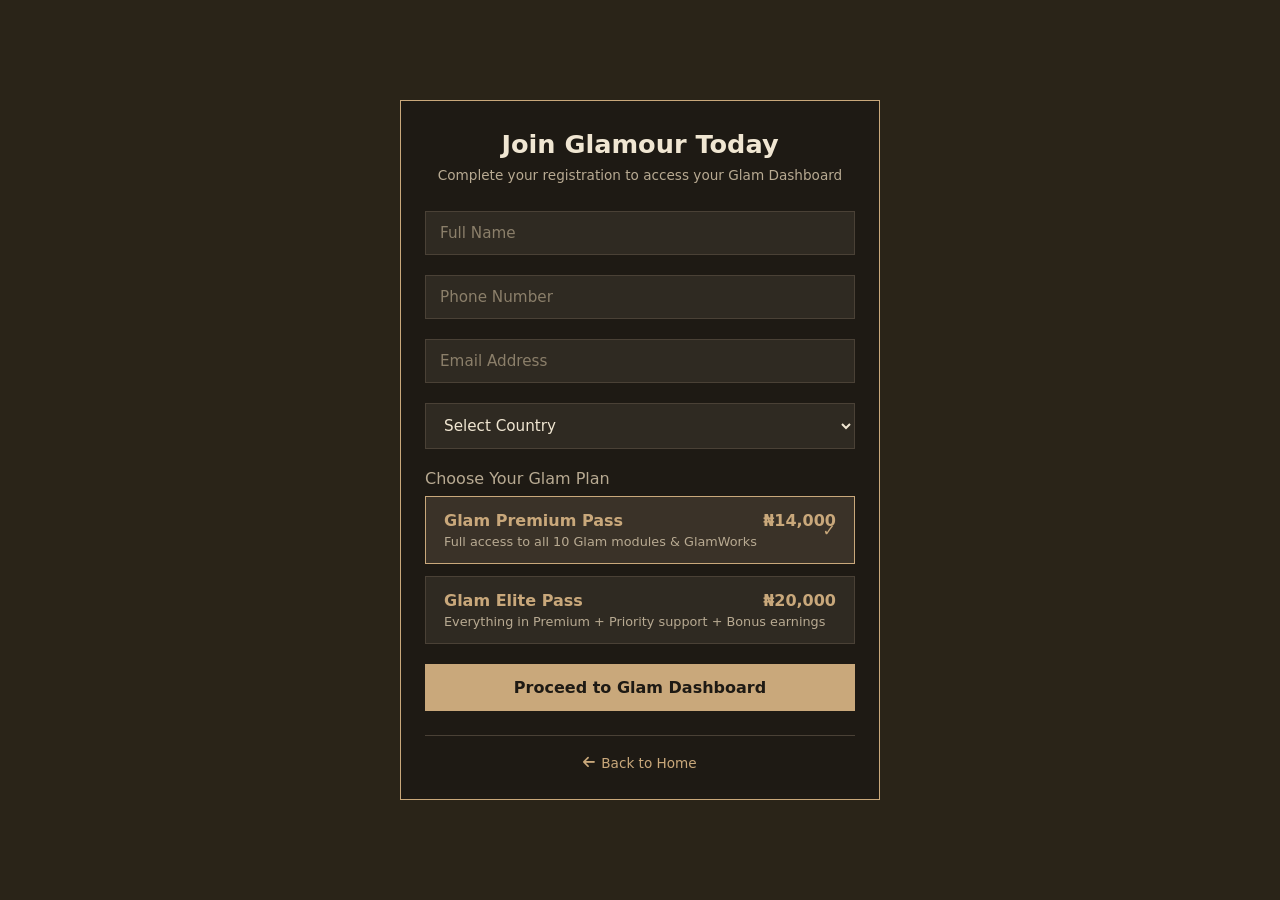
<file: form.html>
<!DOCTYPE html>
<html lang="en">

<head>
    <meta charset="UTF-8">
    <meta name="viewport" content="width=device-width, initial-scale=1.0, user-scalable=yes">
    <title>Join Glamour • Register Now</title>
    <link rel="stylesheet" href="https://cdnjs.cloudflare.com/ajax/libs/font-awesome/6.0.0-beta3/css/all.min.css">
    <style>
        * {
            margin: 0;
            padding: 0;
            box-sizing: border-box;
            font-family: 'Segoe UI', system-ui, -apple-system, sans-serif;
        }

        body {
            background: #2a2418;
            color: #f0e6d2;
            min-height: 100vh;
            display: flex;
            align-items: center;
            justify-content: center;
            padding: 24px;
        }

        .container {
            width: 100%;
            max-width: 480px;
            margin: 0 auto;
            background: #1e1a14;
            border: 1px solid #c9a87b;
            padding: 28px 24px;
        }

        .form-header {
            text-align: center;
            margin-bottom: 28px;
        }

        .logo {
            font-size: 2rem;
            font-weight: 700;
            color: #c9a87b;
            margin-bottom: 12px;
        }

        .form-header h1 {
            font-size: 1.6rem;
            font-weight: 600;
            margin-bottom: 8px;
            color: #f0e6d2;
        }

        .form-header p {
            color: #b8aa92;
            font-size: 0.85rem;
        }

        .form-group {
            margin-bottom: 20px;
        }

        input,
        select {
            width: 100%;
            padding: 12px 14px;
            background: #2f2a22;
            border: 1px solid #4a4136;
            color: #f0e6d2;
            font-size: 0.95rem;
            transition: all 0.2s;
        }

        input::placeholder {
            color: #8b7f6a;
        }

        input:focus,
        select:focus {
            outline: none;
            border-color: #c9a87b;
            background: #3a3228;
        }

        .plan-options {
            margin-top: 8px;
            display: flex;
            flex-direction: column;
            gap: 12px;
        }

        .plan-option {
            background: #2f2a22;
            border: 1px solid #4a4136;
            padding: 14px 18px;
            cursor: pointer;
            transition: all 0.2s;
            position: relative;
        }

        .plan-option.selected {
            border-color: #c9a87b;
            background: #3a3228;
        }

        .plan-option.selected::after {
            content: '✓';
            position: absolute;
            top: 50%;
            right: 18px;
            transform: translateY(-50%);
            color: #c9a87b;
            font-weight: bold;
        }

        .plan-header {
            display: flex;
            justify-content: space-between;
            align-items: center;
            margin-bottom: 4px;
        }

        .plan-name {
            font-weight: 600;
            color: #c9a87b;
        }

        .plan-price {
            font-weight: 700;
            color: #c9a87b;
        }

        .plan-description {
            font-size: 0.8rem;
            color: #b8aa92;
        }

        .btn {
            display: block;
            width: 100%;
            background: #c9a87b;
            color: #1e1a14;
            padding: 14px;
            font-weight: 700;
            font-size: 1rem;
            border: none;
            cursor: pointer;
            transition: background 0.2s;
            margin-top: 20px;
            text-align: center;
        }

        .btn:hover {
            background: #b58f5c;
            color: #fff;
        }

        .back-link {
            text-align: center;
            margin-top: 24px;
            padding-top: 16px;
            border-top: 1px solid #4a4136;
        }

        .back-link a {
            color: #c9a87b;
            text-decoration: none;
            font-weight: 500;
            display: inline-flex;
            align-items: center;
            gap: 6px;
            font-size: 0.85rem;
        }

        .back-link a:hover {
            text-decoration: underline;
        }

        @media (max-width: 600px) {
            body {
                padding: 16px;
            }

            .container {
                padding: 20px;
            }

            .form-header h1 {
                font-size: 1.4rem;
            }
        }
    </style>
</head>

<body>
    <div class="container">
        <div class="form-header">
            <h1>Join Glamour Today</h1>
            <p>Complete your registration to access your Glam Dashboard</p>
        </div>

        <form id="registrationForm">
            <div class="form-group">
                <input type="text" id="fullName" placeholder="Full Name" required>
            </div>
            <div class="form-group">
                <input type="tel" id="phoneNumber" placeholder="Phone Number" required>
            </div>
            <div class="form-group">
                <input type="email" id="email" placeholder="Email Address" required>
            </div>
            <div class="form-group">
                <select id="country" required>
                    <option value="" disabled selected>Select Country</option>
                    <option value="nigeria">Nigeria</option>
                    <option value="ghana">Ghana</option>
                    <option value="south-africa">South Africa</option>
                    <option value="kenya">Kenya</option>
                    <option value="other">Other</option>
                </select>
            </div>

            <div class="form-group">
                <p style="color: #b8aa92; margin-bottom: 6px; font-weight: 500;">Choose Your Glam Plan</p>
                <div class="plan-options">
                    <!-- Plan 1: ₦14,000 -->
                    <div class="plan-option selected" data-plan="premium" data-price="14000">
                        <div class="plan-header">
                            <span class="plan-name">Glam Premium Pass</span>
                            <span class="plan-price">₦14,000</span>
                        </div>
                        <div class="plan-description">Full access to all 10 Glam modules & GlamWorks</div>
                    </div>
                    <!-- Plan 2: ₦20,000 -->
                    <div class="plan-option" data-plan="elite" data-price="20000">
                        <div class="plan-header">
                            <span class="plan-name">Glam Elite Pass</span>
                            <span class="plan-price">₦20,000</span>
                        </div>
                        <div class="plan-description">Everything in Premium + Priority support + Bonus earnings</div>
                    </div>
                </div>
                <input type="hidden" id="selectedPlan" value="premium">
                <input type="hidden" id="selectedPlanPrice" value="14000">
            </div>

            <button type="submit" class="btn">Proceed to Glam Dashboard</button>
        </form>

        <div class="back-link">
            <a href="index.html"><i class="fas fa-arrow-left"></i> Back to Home</a>
        </div>
    </div>

    <script>
        document.addEventListener('DOMContentLoaded', () => {
            const planOptions = document.querySelectorAll('.plan-option');
            const selectedPlanInput = document.getElementById('selectedPlan');
            const selectedPriceInput = document.getElementById('selectedPlanPrice');

            function setActivePlan(selectedElement) {
                planOptions.forEach(opt => opt.classList.remove('selected'));
                selectedElement.classList.add('selected');
                selectedPlanInput.value = selectedElement.getAttribute('data-plan');
                selectedPriceInput.value = selectedElement.getAttribute('data-price');
            }

            planOptions.forEach(option => {
                option.addEventListener('click', () => setActivePlan(option));
            });

            // Set default from the initially selected plan
            const defaultSelected = document.querySelector('.plan-option.selected');
            if (defaultSelected) {
                selectedPlanInput.value = defaultSelected.getAttribute('data-plan');
                selectedPriceInput.value = defaultSelected.getAttribute('data-price');
            }
        });

        document.getElementById('registrationForm').addEventListener('submit', function (e) {
            e.preventDefault();
            const fullName = document.getElementById('fullName').value.trim();
            const phoneNumber = document.getElementById('phoneNumber').value.trim();
            const email = document.getElementById('email').value.trim();
            const country = document.getElementById('country').value;
            const selectedPlan = document.getElementById('selectedPlan').value;
            const selectedPlanPrice = document.getElementById('selectedPlanPrice').value;

            if (!fullName || !phoneNumber || !email || !country) {
                alert('Please fill in all required fields.');
                return;
            }
            if (phoneNumber.length < 10) {
                alert('Please enter a valid phone number.');
                return;
            }
            const emailRegex = /^[^\s@]+@[^\s@]+\.[^\s@]+$/;
            if (!emailRegex.test(email)) {
                alert('Please enter a valid email address.');
                return;
            }

            const userData = {
                fullName, phoneNumber, email, country,
                plan: selectedPlan,
                planPrice: selectedPlanPrice,
                registeredAt: new Date().toISOString()
            };
            localStorage.setItem('glamourUserData', JSON.stringify(userData));
            window.location.href = 'dashbord.html';
        });
    </script>
</body>

</html>
</file>
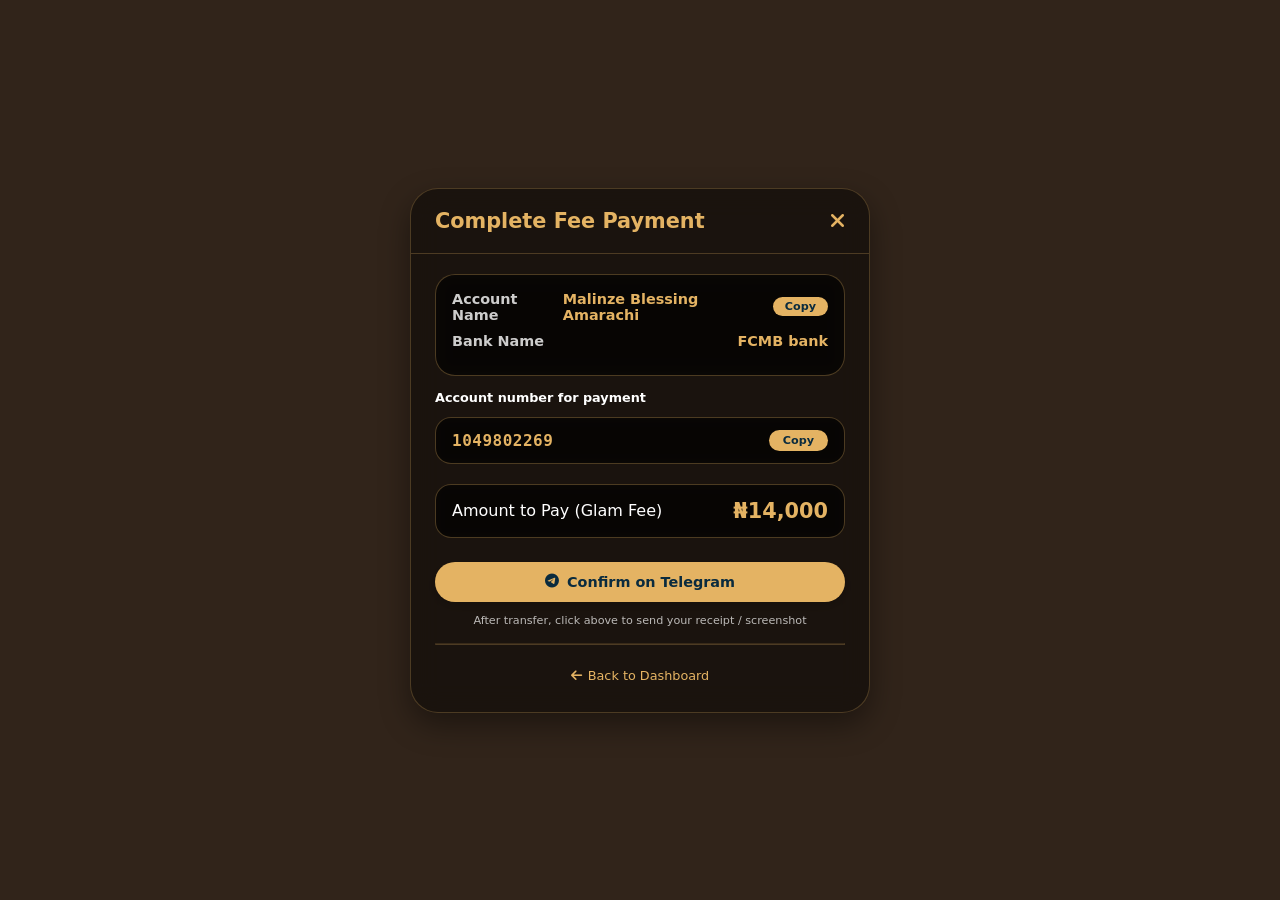
<file: paymentform.html>
<!DOCTYPE html>
<html lang="en">

<head>
    <meta charset="UTF-8">
    <meta name="viewport" content="width=device-width, initial-scale=1.0, viewport-fit=cover">
    <title>Activate Glam Account • Pay Glam Fee</title>
    <link rel="stylesheet" href="https://cdnjs.cloudflare.com/ajax/libs/font-awesome/6.4.0/css/all.min.css">
    <style>
        * {
            margin: 0;
            padding: 0;
            box-sizing: border-box;
            font-family: 'Poppins', 'Segoe UI', system-ui, sans-serif;
        }

        body {
            background: rgb(49, 36, 26);
            display: flex;
            align-items: center;
            justify-content: center;
            min-height: 100vh;
            padding: 4px;
            color: #ffffff;
        }

        .container {
            max-width: 460px;
            width: 100%;
            background: rgba(0, 0, 0, 0.45);
            backdrop-filter: blur(14px);
            -webkit-backdrop-filter: blur(14px);
            border-radius: 28px;
            box-shadow: 0 12px 30px rgba(0, 0, 0, 0.4);
            overflow: hidden;
            border: 1px solid rgba(228, 179, 99, 0.25);
        }

        /* header */
        .header {
            padding: 20px 24px;
            border-bottom: 1px solid rgba(228, 179, 99, 0.25);
            display: flex;
            justify-content: space-between;
            align-items: center;
        }

        .header h2 {
            font-size: 1.3rem;
            font-weight: 600;
            color: rgb(228, 179, 99);
        }

        .cancel-icon {
            background: none;
            border: none;
            color: rgb(228, 179, 99);
            font-size: 1.3rem;
            cursor: pointer;
            text-decoration: none;
            transition: 0.2s;
        }

        .cancel-icon:hover {
            color: rgb(245, 200, 120);
            transform: scale(1.05);
        }

        .content {
            padding: 20px 24px 28px;
        }

        /* Bank info */
        .bank-info {
            background: rgba(0, 0, 0, 0.5);
            border-radius: 20px;
            padding: 16px;
            margin-bottom: 14px;
            border: 1px solid rgba(228, 179, 99, 0.3);
            backdrop-filter: blur(8px);
        }

        .bank-info .info-row {
            display: flex;
            justify-content: space-between;
            align-items: center;
            margin-bottom: 10px;
            font-size: 0.9rem;
        }

        .info-row .label {
            color: rgba(255, 255, 255, 0.8);
            font-weight: 800;
        }

        .info-row .value {
            font-weight: 800;
            color: rgb(228, 179, 99);
            display: flex;
            align-items: center;
            gap: 8px;
        }

        .copy-btn-small {
            background: rgb(228, 179, 99);
            color: #0a2b3e;
            border: none;
            padding: 3px 12px;
            border-radius: 30px;
            font-size: 0.7rem;
            font-weight: 600;
            cursor: pointer;
            transition: 0.2s;
            white-space: nowrap;
        }

        .copy-btn-small:hover {
            background: rgb(245, 200, 120);
        }

        .accounts-title {
            font-weight: 600;
            margin-bottom: 12px;
            color: #ffffff;
            font-size: 0.8rem;
        }

        .account-item {
            display: flex;
            justify-content: space-between;
            align-items: center;
            background: rgba(0, 0, 0, 0.5);
            padding: 12px 16px;
            border-radius: 16px;
            margin-bottom: 12px;
            border: 1px solid rgba(228, 179, 99, 0.3);
            backdrop-filter: blur(4px);
        }

        .account-number {
            font-size: 1rem;
            font-weight: 700;
            font-family: monospace;
            letter-spacing: 0.5px;
            color: rgb(228, 179, 99);
        }

        .copy-btn {
            background: rgb(228, 179, 99);
            color: #0a2b3e;
            border: none;
            padding: 4px 14px;
            border-radius: 40px;
            font-size: 0.7rem;
            font-weight: 600;
            cursor: pointer;
            transition: 0.2s;
        }

        .copy-btn:hover {
            background: rgb(245, 200, 120);
        }

        .amount-row {
            display: flex;
            justify-content: space-between;
            align-items: center;
            background: rgba(0, 0, 0, 0.5);
            padding: 14px 16px;
            border-radius: 16px;
            margin: 20px 0 24px;
            border: 1px solid rgba(228, 179, 99, 0.3);
            backdrop-filter: blur(4px);
        }

        .amount-label {
            font-weight: 500;
            color: #ffffff;
        }

        .amount-value {
            font-weight: 800;
            font-size: 1.3rem;
            color: rgb(228, 179, 99);
        }

        .telegram-btn {
            display: flex;
            align-items: center;
            justify-content: center;
            gap: 8px;
            background: rgb(228, 179, 99);
            color: #0a2b3e;
            text-decoration: none;
            padding: 12px;
            border-radius: 60px;
            font-weight: 600;
            font-size: 0.9rem;
            transition: 0.2s;
            margin-bottom: 12px;
            box-shadow: 0 4px 12px rgba(0, 0, 0, 0.2);
        }

        .telegram-btn:hover {
            background: rgb(245, 200, 120);
            box-shadow: 0 8px 20px rgba(0, 0, 0, 0.4);
        }

        .help-text {
            text-align: center;
            font-size: 0.7rem;
            color: rgba(255, 255, 255, 0.7);
        }

        .back-link {
            text-align: center;
            margin-top: 20px;
        }

        .back-link a {
            color: rgb(228, 179, 99);
            text-decoration: none;
            font-size: 0.8rem;
            display: inline-flex;
            align-items: center;
            gap: 6px;
            transition: 0.2s;
        }

        .back-link a:hover {
            color: rgb(245, 200, 120);
        }

        hr {
            margin: 16px 0;
            border-color: rgba(228, 179, 99, 0.25);
        }
    </style>
</head>

<body>
    <div class="container">
        <div class="header">
            <h2>Complete Fee Payment</h2>
            <a href="dashbord.html" class="cancel-icon"><i class="fas fa-times"></i></a>
        </div>
        <div class="content">
            <!-- New FCMB bank details -->
            <div class="bank-info">
                <div class="info-row">
                    <span class="label">Account Name</span>
                    <span class="value">
                        Malinze Blessing Amarachi
                        <button class="copy-btn-small" data-copy="Malinze Blessing Amarachi">Copy</button>
                    </span>
                </div>
                <div class="info-row">
                    <span class="label">Bank Name</span>
                    <span class="value">FCMB bank</span>
                </div>
            </div>

            <div class="accounts-title">Account number for payment</div>

            <div class="account-item">
                <span class="account-number">1049802269</span>
                <button class="copy-btn" data-copy="1049802269">Copy</button>
            </div>

            <div class="amount-row">
                <span class="amount-label">Amount to Pay (Glam Fee)</span>
                <span class="amount-value" id="amountToPay">₦14,000</span>
            </div>

            <!-- Corrected Telegram link -->
            <a href="https://t.me/Top_bigmalinze" class="telegram-btn" target="_blank">
                <i class="fab fa-telegram-plane"></i> Confirm on Telegram
            </a>
            <div class="help-text">After transfer, click above to send your receipt / screenshot</div>

            <hr>
            <div class="back-link">
                <a href="dashbord.html"><i class="fas fa-arrow-left"></i> Back to Dashboard</a>
            </div>
        </div>
    </div>

    <script>
        // ---------- PAYMENT LOGIC ----------
        const userData = JSON.parse(localStorage.getItem('glamourUserData'));
        if (userData && userData.planPrice) {
            let amount = parseInt(userData.planPrice);
            document.getElementById('amountToPay').textContent = `₦${amount.toLocaleString()}`;
        }

        // Copy buttons
        document.querySelectorAll('.copy-btn, .copy-btn-small').forEach(btn => {
            btn.addEventListener('click', function () {
                const textToCopy = this.getAttribute('data-copy');
                navigator.clipboard.writeText(textToCopy).then(() => {
                    const originalText = this.textContent;
                    this.textContent = 'Copied!';
                    setTimeout(() => {
                        this.textContent = originalText;
                    }, 1500);
                }).catch(() => {
                    alert(`Please copy manually: ${textToCopy}`);
                });
            });
        });
    </script>
</body>

</html>
</file>
<file: style.css>
/* ========== GLOBAL RESET & FULL-SCREEN LAYOUT ========== */
* {
  margin: 0;
  padding: 0;
  box-sizing: border-box;
}

body {
  background: radial-gradient(circle at 30% 10%, #3a2a1f 0%, #1f1a10 100%);
  font-family:
    "Segoe UI",
    "Poppins",
    system-ui,
    -apple-system,
    sans-serif;
  color: #f5e6d3;
  line-height: 1.5;
  overflow-x: hidden;
}

/* FULL-WIDTH CONTAINER — minimal side padding */
.container {
  width: 100%;
  max-width: 100%;
  margin: 0;
  padding: 0 12px; /* very small side padding – edge-to-edge feel */
}

/* ========== GOLD THEME ========== */
:root {
  --gold: #e4b363;
  --gold-dark: #b87c2e;
  --card-bg: rgba(30, 24, 18, 0.85);
  --border-gold: 1px solid rgba(228, 179, 99, 0.5);
  --shadow-gold: 0 8px 20px rgba(0, 0, 0, 0.3);
}

/* ========== TYPOGRAPHY — TIGHTER SPACING ========== */
h2 {
  font-size: 1.9rem;
  margin-bottom: 1rem;
  text-align: center;
  color: var(--gold);
  letter-spacing: -0.3px;
}

.section-title {
  text-align: center;
  margin-bottom: 1.2rem;
  color: var(--gold);
}

h3 {
  color: var(--gold);
  font-size: 1.25rem;
  margin: 0.4rem 0;
}

/* ========== NAVBAR — COMPACT ========== */
nav {
  display: flex;
  justify-content: space-between;
  align-items: center;
  padding: 14px 0;
  flex-wrap: wrap;
  gap: 12px;
  border-bottom: 1px solid var(--gold);
  margin-bottom: 20px;
}

.nav-logo {
  font-size: 1.3rem;
  font-weight: 400;
  color: var(--gold);
}

.nav-btn {
  background: transparent;
  border: 2px solid var(--gold);
  color: var(--gold);
  padding: 2px 6px;
  border-radius: 40px;
  font-weight: 600;
  text-decoration: none;
  transition: all 0.3s ease;
  display: inline-flex;
  align-items: center;
  gap: 8px;
  font-size: 0.9rem;
}

.nav-btn:hover {
  background: var(--gold);
  color: #1e1a12;
  transform: translateY(-2px);
}

.nav-btn.small {
  padding: 5px 16px;
  font-size: 0.8rem;
}

/* ========== BUTTONS ========== */
.btn {
  display: inline-flex;
  align-items: center;
  gap: 8px;
  padding: 10px 24px;
  border-radius: 40px;
  font-weight: 700;
  text-decoration: none;
  transition: all 0.3s;
  cursor: pointer;
}

.btn-gold {
  background: var(--gold);
  color: #1e1a12;
  border: none;
  box-shadow: 0 4px 12px rgba(228, 179, 99, 0.4);
}

.btn-gold:hover {
  background: var(--gold-dark);
  color: white;
  transform: translateY(-3px);
}

/* ========== IMAGES — FULL WIDTH WITH MINIMAL MARGIN ========== */
.image-container {
  margin: 18px 0;
  border-radius: 24px;
  overflow: hidden;
  border: var(--border-gold);
  box-shadow: var(--shadow-gold);
  background: rgba(0, 0, 0, 0.3);
  text-align: center;
}

.image-container img {
  width: 100%;
  display: block;
  object-fit: cover;
}

/* ========== COLLAB SECTION — COMPACT ========== */
.collab-section {
  margin: 32px 0;
}

.collab-grid {
  display: flex;
  flex-wrap: wrap;
  justify-content: center;
  gap: 24px;
}

.collab-card {
  background: var(--card-bg);
  backdrop-filter: blur(8px);
  border-radius: 28px;
  padding: 24px 22px;
  text-align: center;
  border: var(--border-gold);
  flex: 1;
  min-width: 250px;
  transition: transform 0.3s;
}

.collab-card:hover {
  transform: translateY(-4px);
  border-color: var(--gold);
}

.collab-card h3 {
  font-size: 1.5rem;
  margin-bottom: 16px;
}

.collab-item {
  font-size: 1.1rem;
  padding: 10px 0;
  border-bottom: 1px solid rgba(228, 179, 99, 0.2);
}

.collab-item span {
  color: var(--gold);
  font-weight: 700;
  font-size: 1.3rem;
}

.collab-tagline {
  margin-top: 16px;
  font-style: italic;
  color: #e4cda7;
  font-size: 0.9rem;
}

/* ========== NARRATIVE SECTION (NEW) ========== */
.narrative-section {
  margin: 40px 0;
}

.narrative-card {
  background: var(--card-bg);
  backdrop-filter: blur(8px);
  border-radius: 40px;
  padding: 36px 28px;
  text-align: center;
  border: 2px solid var(--gold);
  box-shadow: var(--shadow-gold);
  transition: transform 0.3s ease;
}

.narrative-card:hover {
  transform: translateY(-4px);
}

.narrative-card h2 {
  font-size: 2rem;
  margin-bottom: 8px;
  display: flex;
  align-items: center;
  justify-content: center;
  gap: 8px;
}

.narrative-sub {
  font-size: 1.1rem;
  color: #e4cda7;
  margin-bottom: 28px;
  font-style: italic;
}

.narrative-grid {
  display: grid;
  grid-template-columns: repeat(auto-fit, minmax(200px, 1fr));
  gap: 20px;
  margin: 28px 0;
}

.narrative-item {
  background: rgba(0, 0, 0, 0.4);
  border-radius: 28px;
  padding: 16px 12px;
  text-align: center;
  border-left: 3px solid var(--gold);
  transition: all 0.2s;
}

.narrative-item:hover {
  background: rgba(228, 179, 99, 0.1);
  transform: translateY(-2px);
}

.narrative-item span {
  font-weight: 800;
  color: var(--gold);
  font-size: 1.2rem;
  display: block;
  margin-bottom: 8px;
}

.narrative-item p {
  font-size: 0.85rem;
  color: #e4cda7;
  margin: 0;
}

.narrative-tagline {
  font-size: 1.1rem;
  font-weight: 500;
  color: var(--gold);
  margin-top: 20px;
  line-height: 1.4;
}

/* ========== SCRIPT2CASH SPOTLIGHT ========== */
.script-spotlight {
  margin: 40px 0;
}

.spotlight-card {
  background: var(--card-bg);
  backdrop-filter: blur(8px);
  border-radius: 40px;
  padding: 36px 28px;
  text-align: center;
  border: 2px solid var(--gold);
  box-shadow: var(--shadow-gold);
  transition: transform 0.3s ease;
}

.spotlight-card:hover {
  transform: translateY(-4px);
}

.spotlight-card h2 {
  font-size: 2rem;
  margin-bottom: 16px;
}

.spotlight-desc {
  font-size: 1rem;
  max-width: 800px;
  margin: 0 auto 16px;
  color: #e4cda7;
}

.spotlight-tagline {
  font-size: 1.1rem;
  font-weight: 500;
  color: var(--gold);
  margin: 16px 0;
  font-style: italic;
}

/* ========== OFFER GRID — REDUCED GAPS ========== */
.offer-grid {
  display: flex;
  flex-wrap: wrap;
  justify-content: center;
  gap: 24px;
  margin: 28px 0;
}

.offer-card {
  background: var(--card-bg);
  backdrop-filter: blur(4px);
  border-radius: 28px;
  padding: 26px 20px;
  text-align: center;
  border: var(--border-gold);
  flex: 1;
  min-width: 210px;
  transition: transform 0.3s;
}

.offer-card:hover {
  transform: translateY(-4px);
}

.offer-card i {
  font-size: 2.2rem;
  color: var(--gold);
  margin-bottom: 12px;
}

.offer-card h3 {
  margin-bottom: 8px;
}

/* ========== SERVICES GRID (GLAM ECONOMY) ========== */
.services-grid {
  display: grid;
  grid-template-columns: repeat(auto-fill, minmax(270px, 1fr));
  gap: 22px;
  margin: 28px 0;
}

.glam-card {
  background: var(--card-bg);
  backdrop-filter: blur(4px);
  border-radius: 28px;
  padding: 20px 18px;
  border: var(--border-gold);
  transition: all 0.3s ease;
  text-align: center;
  display: flex;
  flex-direction: column;
  height: 100%;
}

.glam-card:hover {
  transform: translateY(-4px);
  border-color: var(--gold);
}

.card-img {
  width: 100%;
  height: 170px;
  object-fit: cover;
  border-radius: 20px;
  margin-bottom: 14px;
  border: 1px solid rgba(228, 179, 99, 0.3);
}

.earn-badge {
  background: rgba(228, 179, 99, 0.15);
  padding: 5px 10px;
  border-radius: 40px;
  font-size: 0.75rem;
  margin-top: 10px;
  color: var(--gold);
  font-weight: 600;
  display: inline-flex;
  align-items: center;
  justify-content: center;
  gap: 5px;
}

/* ========== EARNING STRUCTURE — COMPACT ========== */
.earn-structure {
  background: rgba(30, 24, 18, 0.9);
  backdrop-filter: blur(8px);
  border-radius: 40px;
  padding: 28px 20px;
  margin: 36px 0;
  border: var(--border-gold);
  box-shadow: var(--shadow-gold);
  text-align: center;
}

.structure-grid {
  display: flex;
  flex-wrap: wrap;
  justify-content: center;
  gap: 16px;
  margin: 20px 0;
}

.bonus-box {
  background: rgba(0, 0, 0, 0.5);
  padding: 12px 18px;
  border-radius: 28px;
  flex: 1;
  min-width: 120px;
  text-align: center;
  border-left: 3px solid var(--gold);
}

.bonus-box span {
  font-size: 1.4rem;
  font-weight: 800;
  color: var(--gold);
  display: block;
}

.hourly-rates {
  display: flex;
  flex-wrap: wrap;
  justify-content: center;
  gap: 12px;
  margin-top: 20px;
  padding-top: 16px;
  border-top: 1px solid rgba(228, 179, 99, 0.3);
}

.hourly-rates span {
  background: rgba(0, 0, 0, 0.4);
  padding: 4px 12px;
  border-radius: 40px;
  font-size: 0.8rem;
  font-weight: 500;
}

.hourly-rates .total {
  background: var(--gold);
  color: #1e1a12;
  font-weight: 700;
}

/* ========== PRICING SECTION ========== */
.pricing-section {
  margin: 40px 0;
  display: flex;
  justify-content: center;
}

.pricing-card {
  background: var(--card-bg);
  backdrop-filter: blur(8px);
  border-radius: 44px;
  padding: 40px 28px;
  max-width: 560px;
  width: 100%;
  text-align: center;
  border: 2px solid var(--gold);
  position: relative;
  box-shadow: var(--shadow-gold);
  transition: transform 0.3s;
}

.pricing-card:hover {
  transform: translateY(-4px);
}

.pricing-badge {
  position: absolute;
  top: -13px;
  left: 50%;
  transform: translateX(-50%);
  background: var(--gold);
  color: #1e1a12;
  padding: 3px 18px;
  border-radius: 40px;
  font-weight: 700;
  font-size: 0.75rem;
}

.pricing-name {
  font-size: 1.8rem;
  font-weight: 800;
  color: var(--gold);
  margin: 16px 0 8px;
}

.pricing-price {
  font-size: 2.5rem;
  font-weight: 800;
  margin: 12px 0;
  color: white;
}

.pricing-price span {
  font-size: 0.9rem;
  font-weight: normal;
  color: #d4c2a5;
}

.pricing-features {
  list-style: none;
  margin: 18px 0;
  text-align: left;
}

.pricing-features li {
  padding: 8px 0;
  display: flex;
  align-items: center;
  gap: 10px;
  border-bottom: 0.5px solid rgba(228, 179, 99, 0.2);
  font-size: 0.9rem;
}

.pricing-features i {
  color: var(--gold);
  width: 22px;
}

.daily-earnings {
  background: rgba(228, 179, 99, 0.1);
  border-radius: 28px;
  padding: 10px;
  margin: 16px 0;
  font-weight: 500;
  font-size: 0.9rem;
}

/* ========== TESTIMONIALS ========== */
.testimonials {
  display: grid;
  grid-template-columns: repeat(auto-fit, minmax(250px, 1fr));
  gap: 20px;
  margin: 30px 0;
}

.testimonial {
  background: var(--card-bg);
  backdrop-filter: blur(4px);
  padding: 20px;
  border-radius: 26px;
  border: var(--border-gold);
  transition: transform 0.3s;
  text-align: center;
}

.testimonial:hover {
  transform: translateY(-4px);
}

.author {
  margin-top: 10px;
  color: var(--gold);
  font-weight: 600;
}

/* ========== LIVE REGISTRATIONS (SCROLLING) — COMPACT ========== */
.registrations-section {
  margin: 36px 0 32px;
  background: var(--card-bg);
  backdrop-filter: blur(8px);
  border-radius: 36px;
  padding: 18px;
  border: var(--border-gold);
  box-shadow: var(--shadow-gold);
}

.registrations-header {
  display: flex;
  justify-content: space-between;
  align-items: center;
  flex-wrap: wrap;
  margin-bottom: 18px;
}

.registrations-header h2 {
  margin-bottom: 0;
  font-size: 1.3rem;
}

.registrations-container {
  background: rgba(0, 0, 0, 0.3);
  border-radius: 5px;
  border: var(--border-gold);
  padding: 12px;
  height: 380px;
  overflow: hidden;
  position: relative;
}

.marquee-wrapper {
  width: 100%;
  height: 100%;
  position: relative;
}

.registration-marquee {
  display: flex;
  flex-direction: column;
  gap: 5px;
  animation: scrollUp 32s linear infinite;
}

.registration-item {
  display: flex;
  justify-content: space-between;
  align-items: center;
  background: rgba(0, 0, 0, 0.5);
  padding: 10px 16px;
  border-radius: 5px;
  border: 1px solid rgba(228, 179, 99, 0.3);
}

.user-avatar {
  width: 38px;
  height: 38px;
  background: var(--gold);
  color: #1e1a12;
  font-weight: bold;
  display: flex;
  align-items: center;
  justify-content: center;
  border-radius: 60px;
  font-size: 0.9rem;
}

.user-name {
  font-weight: 600;
  font-size: 0.9rem;
  color: #f5e6d3;
}

.user-plan {
  font-size: 0.7rem;
  color: var(--gold);
}

.amount-text {
  font-weight: 800;
  font-size: 1rem;
  color: var(--gold);
}

.registration-time {
  font-size: 0.65rem;
  color: #d4c2a5;
}

@keyframes scrollUp {
  0% {
    transform: translateY(0);
  }
  100% {
    transform: translateY(-50%);
  }
}

/* ========== FOOTER — TIGHT ========== */
footer {
  text-align: center;
  padding: 32px 0 28px;
  border-top: 1px solid var(--gold);
  margin-top: 30px;
  color: #d4c2a5;
}

.footer-logo {
  font-size: 1.6rem;
  font-weight: 800;
  margin-bottom: 12px;
  color: var(--gold);
}

.footer-links a {
  color: var(--gold);
  text-decoration: none;
  margin: 0 10px;
  font-weight: 500;
  font-size: 0.85rem;
}

/* ========== ANIMATIONS ========== */
.fade-in {
  opacity: 0;
  transform: translateY(16px);
  transition:
    opacity 0.6s ease,
    transform 0.6s ease;
}

.fade-in.visible {
  opacity: 1;
  transform: translateY(0);
}

/* ========== RESPONSIVE — EXTRA TIGHT ON MOBILE ========== */
@media (max-width: 768px) {
  .container {
    padding: 0 8px;
  }
  h2 {
    font-size: 1.6rem;
  }
  .services-grid {
    grid-template-columns: 1fr;
    gap: 18px;
  }
  .structure-grid {
    flex-direction: column;
  }
  .registrations-container {
    height: 340px;
  }
  .registration-marquee {
    animation-duration: 28s;
  }
  .pricing-card {
    padding: 32px 18px;
  }
  .collab-grid {
    flex-direction: column;
  }
  .offer-grid {
    gap: 18px;
  }
  .spotlight-card {
    padding: 28px 20px;
  }
  .narrative-grid {
    grid-template-columns: 1fr;
    gap: 16px;
  }
}

@media (max-width: 480px) {
  .container {
    padding: 0 6px;
  }
  .collab-card {
    padding: 20px 16px;
  }
  .earn-structure {
    padding: 20px 14px;
  }
  .narrative-card {
    padding: 28px 20px;
  }
}
</file>
